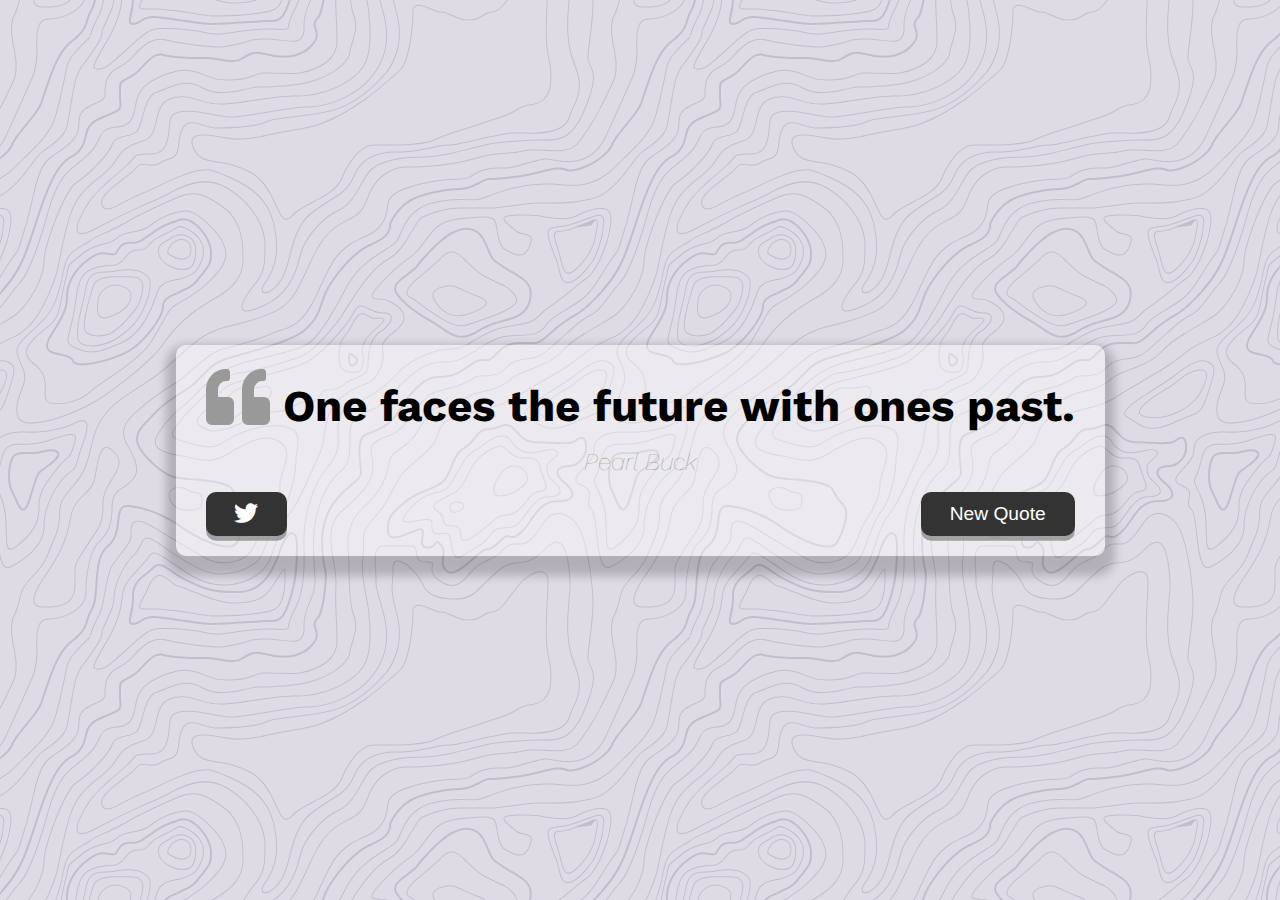
<file: index.html>
<!DOCTYPE html>
<html lang="en">
  <head>
    <meta charset="UTF-8" />
    <meta name="viewport" content="width=device-width, initial-scale=1.0" />
    <title>Quote Generator</title>
    <link rel="icon" type="image/png" href="images/myicon.png" />
    <link rel="stylesheet" href="https://cdnjs.cloudflare.com/ajax/libs/font-awesome/5.10.2/css/all.min.css" />
    <link rel="stylesheet" href="style.css" />
  </head>
  <body>
    <section class="quote-container" id="quote-container">
      <!-- Quote -->
      <div class="quote-text">
        <i class="fas fa-quote-left"> </i>
        <span id="quote"></span>
      </div>
      <!-- Author -->
      <div class="quote-author">
        <span id="author"></span>
      </div>
      <div class="button-container">
        <button class="twitter-button" id="twitter" title="Tweet This">
          <i class="fab fa-twitter"></i>
        </button>
        <button id="new-quote">New Quote</button>
      </div>
    </section>
    <!-- Loader -->
    <div class="loader" id="loader"></div>
    <!-- Script -->
    <script src="quotes.js"></script>
    <script src="script.js"></script>
  </body>
</html>
</file>
<file: style.css>
@import url("https://fonts.googleapis.com/css2?family=Work+Sans&display=swap");

html {
  box-sizing: border-box;
}

body {
  font-family: "Work Sans";
  margin: 0;
  min-height: 100vh;
  background-color: #dfdbe5;
  color: #000;
  font-weight: bold;
  text-align: center;
  display: flex;
  justify-content: center;
  align-items: center;
  background-image: url("data:image/svg+xml,%3Csvg xmlns='http://www.w3.org/2000/svg' width='600' height='600' viewBox='0 0 600 600'%3E%3Cpath fill='%239C92AC' fill-opacity='0.4' d='M600 325.1v-1.17c-6.5 3.83-13.06 7.64-14.68 8.64-10.6 6.56-18.57 12.56-24.68 19.09-5.58 5.95-12.44 10.06-22.42 14.15-1.45.6-2.96 1.2-4.83 1.9l-4.75 1.82c-9.78 3.75-14.8 6.27-18.98 10.1-4.23 3.88-9.65 6.6-16.77 8.84-1.95.6-3.99 1.17-6.47 1.8l-6.14 1.53c-5.29 1.35-8.3 2.37-10.54 3.78-3.08 1.92-6.63 3.26-12.74 5.03a384.1 384.1 0 0 1-4.82 1.36c-2.04.58-3.6 1.04-5.17 1.52a110.03 110.03 0 0 0-11.2 4.05c-2.7 1.15-5.5 3.93-8.78 8.4a157.68 157.68 0 0 0-6.15 9.2c-5.75 9.07-7.58 11.74-10.24 14.51a50.97 50.97 0 0 1-4.6 4.22c-2.33 1.9-10.39 7.54-11.81 8.74a14.68 14.68 0 0 0-3.67 4.15c-1.24 2.3-1.9 4.57-2.78 8.87-2.17 10.61-3.52 14.81-8.2 22.1-4.07 6.33-6.8 9.88-9.83 12.99-.47.48-.95.96-1.5 1.48l-3.75 3.56c-1.67 1.6-3.18 3.12-4.86 4.9a42.44 42.44 0 0 0-9.89 16.94c-2.5 8.13-2.72 15.47-1.76 27.22.47 5.82.51 6.36.51 8.18 0 10.51.12 17.53.63 25.78.24 4.05.56 7.8.97 11.22h.9c-1.13-9.58-1.5-21.83-1.5-37 0-1.86-.04-2.4-.52-8.26-.94-11.63-.72-18.87 1.73-26.85a41.44 41.44 0 0 1 9.65-16.55c1.67-1.76 3.18-3.27 4.83-4.85.63-.6 3.13-2.96 3.75-3.57a71.6 71.6 0 0 0 1.52-1.5c3.09-3.16 5.86-6.76 9.96-13.15 4.77-7.42 6.15-11.71 8.34-22.44.86-4.21 1.5-6.4 2.68-8.6.68-1.25 1.79-2.48 3.43-3.86 1.38-1.15 9.43-6.8 11.8-8.72 1.71-1.4 3.26-2.81 4.7-4.3 2.72-2.85 4.56-5.54 10.36-14.67a156.9 156.9 0 0 1 6.1-9.15c3.2-4.33 5.9-7.01 8.37-8.07 3.5-1.5 7.06-2.77 11.1-4.02a233.84 233.84 0 0 1 7.6-2.2l2.38-.67c6.19-1.79 9.81-3.16 12.98-5.15 2.14-1.33 5.08-2.33 10.27-3.65l6.14-1.53c2.5-.63 4.55-1.2 6.52-1.82 7.24-2.27 12.79-5.06 17.15-9.05 4.05-3.72 9-6.2 18.66-9.9l4.75-1.82c1.87-.72 3.39-1.31 4.85-1.91 10.1-4.15 17.07-8.32 22.76-14.4 6.05-6.45 13.95-12.4 24.49-18.92 1.56-.96 7.82-4.6 14.15-8.33v-64.58c-4 8.15-8.52 14.85-12.7 17.9-2.51 1.82-5.38 4.02-9.04 6.92a1063.87 1063.87 0 0 0-6.23 4.98l-1.27 1.02a2309.25 2309.25 0 0 1-4.87 3.9c-7.55 6-12.9 10.05-17.61 13.19-3.1 2.06-3.86 2.78-8.06 7.13-5.84 6.07-11.72 8.62-29.15 10.95-11.3 1.5-20.04 4.91-30.75 11.07-1.65.94-7.27 4.27-6.97 4.1-2.7 1.58-4.69 2.69-6.64 3.66-5.63 2.8-10.47 4.17-15.71 4.17-17.13 0-41.44 11.51-51.63 22.83-12.05 13.4-31.42 27.7-45.25 31.16-7.4 1.85-11.85 7.05-14.04 14.69-1.26 4.4-1.58 8.28-1.58 13.82 0 .82.01.98.24 3.63.45 5.18.35 8.72-.77 13.26-1.53 6.2-4.89 12.6-10.59 19.43-13.87 16.65-22.88 46.58-22.88 71.68 0 2.39.02 4.26.06 8.75.12 10.8.1 15.8-.22 21.95-.56 11.18-2.09 20.73-5 29.3h-1.05c2.94-8.56 4.49-18.12 5.05-29.35.31-6.13.34-11.1.22-21.9-.04-4.48-.06-6.36-.06-8.75 0-25.32 9.07-55.47 23.12-72.32 5.6-6.72 8.88-12.99 10.38-19.03 1.09-4.4 1.18-7.85.74-12.93-.23-2.7-.24-2.86-.24-3.72 0-5.62.32-9.57 1.62-14.1 2.28-7.95 6.97-13.44 14.76-15.39 13.6-3.4 32.82-17.59 44.75-30.84C409 360.14 433.58 348.5 451 348.5c5.07 0 9.77-1.33 15.26-4.07 1.93-.96 3.9-2.05 6.58-3.62-.3.18 5.33-3.16 6.98-4.11 10.82-6.21 19.66-9.67 31.11-11.2 17.23-2.3 22.9-4.75 28.57-10.64 4.25-4.41 5.04-5.16 8.22-7.28 4.68-3.11 10.01-7.14 17.55-13.14a1113.33 1113.33 0 0 0 4.86-3.89l1.28-1.02a4668.54 4668.54 0 0 1 6.23-4.98c3.67-2.9 6.55-5.12 9.07-6.95 4.37-3.19 9.16-10.56 13.29-19.4v66.9zm0-116.23c-.62.01-1.27.06-1.95.13-6.13.63-13.83 3.45-21.83 7.45-3.64 1.82-8.46 2.67-14.17 2.71-4.7.04-9.72-.47-14.73-1.33-1.7-.3-3.26-.61-4.67-.93a31.55 31.55 0 0 0-3.55-.57 273.4 273.4 0 0 0-16.66-.88c-10.42-.16-17.2.74-17.97 2.73-.38.97.6 2.55 3.03 4.87 1.01.97 2.22 2.03 4.04 3.55a1746.07 1746.07 0 0 0 4.79 4.02c1.39 1.2 3.1 1.92 5.5 2.5.7.16.86.2 2.64.54 3.53.7 5.03 1.25 6.15 2.63 1.41 1.76 1.4 4.54-.15 8.88-2.44 6.83-5.72 10.05-10.19 10.33-3.63.23-7.6-1.29-14.52-5.06-4.53-2.47-6.82-7.3-8.32-15.26-.17-.87-.32-1.78-.5-2.86l-.43-2.76c-1.05-6.58-1.9-9.2-3.73-10.11-.81-.4-1.59-.74-2.36-1-2.27-.77-4.6-1.02-8.1-.92-2.29.07-14.7 1-13.77.93-20.55 1.37-28.8 5.05-37.09 14.99a133.07 133.07 0 0 0-4.25 5.44l-2.3 3.09-2.51 3.32c-4.1 5.36-7.06 8.48-10.39 11.12-.65.52-1.33 1.04-2.13 1.62l-4.11 2.94a106.8 106.8 0 0 0-5.16 3.99c-4.55 3.74-9.74 8.6-16.25 15.38-8.25 8.58-11.78 13.54-11.7 15.95.07 1.65 1.64 2.11 6.79 2.38 1.61.09 2.15.12 2.98.2 2.95.24 5.09.73 6.81 1.68 7.48 4.15 11.63 7.26 13.95 11.58 3.3 6.15.8 12.88-8.89 20.26-8.28 6.3-11.1 10.37-11.31 14.96-.06 1.17 0 1.93.26 4.43.69 6.47.25 10.65-2.8 17.42a44.23 44.23 0 0 1-4.16 7.53c-2.82 3.97-5.47 5.74-10.6 7.69-.43.16-3.34 1.23-4.27 1.59-1.8.68-3.38 1.36-5.01 2.14-4.18 2-8.4 4.6-13.1 8.24-8.44 6.51-13.23 14.56-15.98 25.06-1.1 4.2-1.55 6.81-2.8 15.21-1.26 8.6-2.17 12.64-4.08 16.55-2.1 4.28-11.93 26.59-12.97 28.88a382.7 382.7 0 0 1-6.37 13.41c-4.07 8.11-7.61 14.07-10.73 17.81-5.38 6.46-8.98 14.37-13.77 28.42a810.14 810.14 0 0 0-1.89 5.6c-1.8 5.35-2.96 8.6-4.26 11.85-6.13 15.32-25.43 26.31-46.46 26.31-11.2 0-20.58-2.74-31.02-8.55-5.6-3.13-4.55-2.42-22.26-14.54-14.33-9.8-17.7-10.73-20.47-6.9-.37.5-1.81 2.74-1.83 2.77a52.24 52.24 0 0 1-4.94 5.9c-.73.79-5.52 5.87-6.97 7.45-2.38 2.6-4.3 4.81-5.98 6.93a45.6 45.6 0 0 0-5.08 7.66c-1.29 2.57-1.9 5.25-2.66 10.6a997.6 997.6 0 0 1-.46 3.18h-1l.47-3.32c.77-5.45 1.4-8.2 2.75-10.9a46.54 46.54 0 0 1 5.2-7.84c1.7-2.14 3.63-4.38 6.03-6.98 1.45-1.59 6.24-6.68 6.96-7.46a51.58 51.58 0 0 0 4.84-5.78s1.47-2.26 1.86-2.8c3.25-4.5 7.08-3.44 21.84 6.67 17.67 12.08 16.62 11.38 22.19 14.48 10.3 5.73 19.5 8.43 30.53 8.43 20.65 0 39.57-10.77 45.54-25.69a219.7 219.7 0 0 0 4.24-11.8 6752.32 6752.32 0 0 0 1.88-5.6c4.83-14.16 8.47-22.14 13.96-28.73 3.05-3.66 6.56-9.57 10.6-17.61 1.97-3.93 4.04-8.31 6.35-13.38 1.03-2.28 10.88-24.61 12.98-28.91 1.85-3.79 2.75-7.76 4-16.25 1.24-8.44 1.7-11.07 2.81-15.32 2.8-10.7 7.71-18.94 16.33-25.6a73.18 73.18 0 0 1 13.29-8.35c1.66-.8 3.27-1.48 5.08-2.18.94-.36 3.86-1.43 4.28-1.59 4.95-1.88 7.44-3.55 10.14-7.33 1.35-1.9 2.68-4.3 4.06-7.37 2.97-6.58 3.39-10.59 2.72-16.9a27.13 27.13 0 0 1-.27-4.58c.22-4.94 3.21-9.24 11.7-15.7 9.33-7.11 11.66-13.34 8.62-19-2.2-4.09-6.25-7.12-13.55-11.17-1.57-.88-3.6-1.33-6.42-1.57-.8-.07-1.34-.1-2.95-.19-5.77-.3-7.63-.85-7.72-3.34-.1-2.81 3.5-7.87 11.97-16.69 6.53-6.8 11.75-11.69 16.33-15.45 1.79-1.47 3.42-2.72 5.2-4.03l4.12-2.94c.79-.58 1.46-1.08 2.1-1.59 3.26-2.6 6.16-5.65 10.21-10.94a383.2 383.2 0 0 0 2.5-3.32l2.31-3.09c1.8-2.39 3.04-4 4.29-5.48 8.47-10.17 16.98-13.96 37.27-15.3-.44.02 12-.9 14.32-.98 3.62-.1 6.05.16 8.46.98.8.27 1.62.62 2.47 1.04 2.27 1.14 3.17 3.87 4.27 10.85l.44 2.76c.17 1.07.33 1.97.5 2.83 1.44 7.69 3.62 12.29 7.8 14.57 6.76 3.68 10.6 5.15 13.99 4.94 4-.25 6.99-3.17 9.3-9.67 1.45-4.04 1.46-6.49.32-7.92-.9-1.12-2.28-1.62-5.57-2.27a55.8 55.8 0 0 1-2.67-.55c-2.54-.6-4.39-1.4-5.93-2.71a252.63 252.63 0 0 0-4.78-4.01 84.35 84.35 0 0 1-4.08-3.6c-2.73-2.6-3.86-4.43-3.28-5.95 1.02-2.64 7.82-3.54 18.93-3.37a230.56 230.56 0 0 1 16.73.88c2.76.39 3.2.49 3.68.6 1.4.3 2.95.62 4.62.91a82.9 82.9 0 0 0 14.56 1.32c5.56-.04 10.24-.86 13.73-2.6 8.1-4.05 15.89-6.9 22.17-7.56.7-.07 1.4-.11 2.05-.13v1zm0-100.94v1.5c-8.62 16.05-17.27 29.55-23.65 35.92-3.19 3.2-7.62 4.9-13.54 5.56-4.45.48-8.28.4-19.18-.2-9.91-.55-15.32-.44-20.52.78a84.05 84.05 0 0 1-15 2.11l-2.25.14c-12.49.75-19.37 1.78-32.72 5.74-4.5 1.33-9.27 2.49-14.3 3.48a246.27 246.27 0 0 1-32.6 3.97c-7.56.45-13.21.57-20.24.57-5.4 0-11.9 1.61-18 5.18-8.3 4.87-15.06 12.87-19.53 24.5a68.57 68.57 0 0 1-4.56 9.8c-3.6 6.2-6.92 8.99-13.38 12.18l-4.03 1.96a64.48 64.48 0 0 0-15.16 10.25c-8.2 7.33-13.72 16.63-22.54 35.6l-2.08 4.49c-7.3 15.7-11.5 23.3-17.35 29.87-7.7 8.66-20.25 14.42-40.31 20.08-4.37 1.23-19.04 5.08-19.24 5.13-6.92 1.87-11.68 3.34-15.63 4.92-10.55 4.22-18.71 10.52-36.38 26.52l-1.7 1.54c-8.58 7.76-13.41 11.9-18.81 15.88-3.95 2.9-8 5.67-12.97 8.91-2.06 1.34-10.3 6.6-12.33 7.94-11.52 7.5-18.53 13.04-24.62 20.08a62.01 62.01 0 0 0-6.44 8.85c-4.13 6.91-6.27 13.15-9.2 25.11l-1.54 6.26c-.6 2.45-1.15 4.54-1.72 6.58-2.97 10.7-6.9 17.36-14.78 26.91L69.6 491a148.51 148.51 0 0 0-4.19 5.3 23.9 23.9 0 0 0-3.44 6.28c-1.16 3.23-1.52 5.9-1.87 11.94-.58 10.05-1.42 15.04-4.63 22.67-1.57 3.72-5.66 14.02-6.41 15.8a73.46 73.46 0 0 1-3.57 7.4c-2.88 5.14-6.71 10.12-13.12 16.95-5.96 6.36-8.87 10.9-10.61 16a56.88 56.88 0 0 0-1.38 4.82l-.46 1.84h-1.03l.52-2.08c.52-2.09.92-3.49 1.4-4.9 1.8-5.25 4.78-9.9 10.84-16.36 6.35-6.78 10.13-11.7 12.97-16.77a72.5 72.5 0 0 0 3.52-7.29c.75-1.76 4.84-12.06 6.4-15.8 3.17-7.5 3.99-12.4 4.56-22.33.35-6.14.72-8.88 1.93-12.23a24.9 24.9 0 0 1 3.58-6.54c1.27-1.7 2.6-3.37 4.22-5.34l4.11-4.95c7.8-9.46 11.66-16 14.59-26.54.56-2.04 1.1-4.12 1.71-6.56l1.53-6.26c2.96-12.04 5.13-18.36 9.32-25.39 1.84-3.08 4-6.05 6.54-8.99 6.17-7.12 13.24-12.7 24.83-20.26 2.05-1.33 10.28-6.6 12.33-7.94 4.96-3.22 9-5.98 12.92-8.87 5.37-3.95 10.19-8.08 18.74-15.82l1.7-1.54c17.76-16.09 25.98-22.43 36.67-26.7 4-1.6 8.8-3.09 15.75-4.96.21-.06 14.87-3.9 19.22-5.13 19.9-5.61 32.32-11.31 39.85-19.78 5.76-6.48 9.93-14.02 17.18-29.64l2.09-4.5c8.87-19.07 14.44-28.46 22.77-35.9a65.48 65.48 0 0 1 15.38-10.4l4.04-1.97c6.3-3.1 9.47-5.77 12.96-11.77a67.6 67.6 0 0 0 4.48-9.67c4.56-11.84 11.47-20.02 19.97-25 6.25-3.66 12.93-5.32 18.5-5.32 7.01 0 12.65-.12 20.17-.57a245.3 245.3 0 0 0 32.47-3.96c5-.98 9.75-2.13 14.22-3.45 13.43-3.98 20.38-5.02 32.94-5.78l2.24-.14c5.76-.37 9.8-.9 14.85-2.09 5.31-1.25 10.79-1.35 22.6-.7 9.04.5 12.84.58 17.21.1 5.71-.62 9.94-2.26 12.95-5.26 6.44-6.45 15.3-20.37 24.35-36.72zm0 450.21c-1.28-4.6-2.2-10.55-3.33-20.25l-.24-2.04-.23-2.03c-1.82-15.7-3.07-21.98-5.55-24.47-2.46-2.46-3.04-5.03-2.52-8.64.1-.6.18-1.1.39-2.15.69-3.54.77-5.04.08-6.84-.91-2.38-3.31-4.41-7.79-6.26-5.08-2.09-6.52-4.84-4.89-8.44.66-1.45 1.79-3.02 3.52-5.01 1.04-1.2 5.48-5.96 5.08-5.53 6.15-6.7 8.98-11.34 8.98-16.48a15.2 15.2 0 0 1 6.5-12.89v1.26a14.17 14.17 0 0 0-5.5 11.63c0 5.47-2.93 10.29-9.24 17.16.38-.42-4.04 4.33-5.07 5.5-1.67 1.93-2.75 3.43-3.36 4.77-1.37 3.04-.23 5.22 4.36 7.1 4.71 1.95 7.32 4.16 8.34 6.83.78 2.04.7 3.67-.03 7.4-.2 1.03-.3 1.51-.38 2.09-.48 3.33.03 5.59 2.23 7.8 2.74 2.74 3.98 8.96 5.84 25.06l.24 2.03.23 2.04c.82 7.01 1.53 12.06 2.34 16.03v4.33zm0-62.16c-1.4-3.13-4.43-9.9-4.95-11.17-1.02-2.53-1.25-3.8-.91-5.18.2-.84 2.05-4.68 2.32-5.33a70.79 70.79 0 0 0 3.54-11.2v3.99a62.82 62.82 0 0 1-2.62 7.6c-.31.75-2.09 4.46-2.27 5.18-.28 1.12-.08 2.22.87 4.57.41 1.02 2.5 5.7 4.02 9.09v2.45zm0-85.09c-1.65 1.66-3.66 2.9-6.4 4.13-.25.1-13.97 5.47-20.4 8.43-9.35 4.32-16.7 5.9-23.03 5.25-5.08-.53-9.02-2.25-14.77-5.92l-3.2-2.07a77.4 77.4 0 0 0-5.44-3.27c-4.05-2.18-3.25-5.8 1.47-10.47 3.71-3.68 9.6-7.93 18.73-13.8l4.46-2.82c17.95-11.33 18.22-11.5 22.27-14.74 11.25-9 19.69-14.02 26.31-15.1v1.02c-6.37 1.1-14.62 6-25.69 14.86-4.1 3.28-4.34 3.44-22.36 14.8a652.4 652.4 0 0 0-4.45 2.83c-9.07 5.83-14.92 10.05-18.57 13.66-4.31 4.28-4.95 7.13-1.7 8.88 1.7.91 3.29 1.88 5.5 3.3l3.2 2.08c5.64 3.59 9.45 5.25 14.34 5.76 6.13.64 13.32-.9 22.52-5.15 6.46-2.98 20.18-8.35 20.4-8.44 3.04-1.37 5.1-2.71 6.81-4.69v1.47zm0-41.37v1c-6.56.26-12.11 3.13-19.71 9.08l-4.63 3.68a51.87 51.87 0 0 1-4.4 3.14c-.82.52-5.51 3.33-6.22 3.76-3.31 2-6.15 3.8-8.87 5.6a112.61 112.61 0 0 0-8.16 5.92c-4.61 3.72-7.4 6.9-7.97 9.35-.63 2.67 1.48 4.53 7.05 5.46 10.7 1.78 20.92-.05 30.45-4.65a61.96 61.96 0 0 0 17.1-12.2 41.8 41.8 0 0 0 5.36-7.42v1.92a38.94 38.94 0 0 1-4.64 6.19 62.95 62.95 0 0 1-17.39 12.41c-9.7 4.68-20.13 6.55-31.05 4.73-6.06-1-8.65-3.29-7.85-6.67.64-2.74 3.53-6.05 8.31-9.9 2.35-1.9 5.1-3.88 8.24-5.97 2.73-1.82 5.58-3.61 8.9-5.62.72-.44 5.4-3.24 6.22-3.75 1.26-.8 2.6-1.76 4.3-3.09.8-.62 3.9-3.1 4.63-3.67 7.77-6.1 13.49-9.04 20.33-9.3zm0-154.6v1c-1.75-.24-4.3.23-7.82 1.55-10.01 3.75-13.8 5.07-19.15 6.76-1.78.56-2.63.83-3.87 1.24-1.48.5-3.16.76-6.74 1.16a1550.34 1550.34 0 0 0-2.64.3c-7.8.94-11.28 2.47-11.28 6.07 0 4.45 2.89 13.18 7.96 25.81a57.34 57.34 0 0 1 2.33 7.6 258.32 258.32 0 0 1 .84 3.46c1.86 7.62 3.17 10.71 5.56 11.67 2.21.88 4.7.6 7.47-.72 3.48-1.69 7.22-4.94 11.2-9.47 1.52-1.7 2.97-3.49 4.59-5.57l3.16-4.1c2.59-3.23 6.07-12.21 8.39-20.23v3.45c-2.29 7.2-5.27 14.5-7.61 17.41-.44.55-2.67 3.46-3.15 4.09-1.63 2.1-3.1 3.9-4.62 5.62-4.08 4.61-7.9 7.94-11.53 9.7-2.99 1.44-5.77 1.75-8.28.74-2.84-1.13-4.2-4.34-6.15-12.35a2097.48 2097.48 0 0 1-.84-3.46c-.8-3.2-1.47-5.45-2.28-7.46-5.14-12.8-8.04-21.55-8.04-26.19 0-4.37 3.84-6.06 12.16-7.07a160.9 160.9 0 0 1 2.65-.3c3.5-.39 5.15-.64 6.53-1.1 1.26-.42 2.1-.7 3.88-1.26 5.34-1.68 9.11-3 19.1-6.74 3.53-1.32 6.22-1.84 8.18-1.61zM0 292c10.13-11.31 18.13-23.2 23.07-35.39 3.3-8.14 6.09-16.12 10.81-30.55l1.59-4.84c6.53-19.94 10.11-29.82 14.77-39.56 6.07-12.72 12.55-21.18 20.27-25.54 6.66-3.76 10.2-7.86 12.22-13.15a46.6 46.6 0 0 0 1.86-6.58c1.23-5.2 2.05-7.59 3.93-10.36 2.45-3.62 6.27-6.53 12.1-8.96 15.78-6.58 16.73-7.04 18.05-9.01.65-.98.83-2.15.74-4.51-.03-.73-.23-3.82-.24-4A93.8 93.8 0 0 1 119 94c0-10.04.18-11.37 2.37-13.15.52-.42 1.13-.8 2.07-1.3.27-.14 2.18-1.12 2.84-1.48a68.4 68.4 0 0 0 9.12-5.87c2.06-1.54 2.64-2.14 8.01-7.93 3.78-4.09 6.21-6.36 8.96-8.12 3.64-2.33 7.2-3.12 10.9-2.11 4.4 1.2 10.81 2 18.78 2.46 6.9.4 12.9.5 21.95.5 4.87 0 8.97.47 15.4 1.57 7.77 1.33 9.3 1.54 12.38 1.54 4.05 0 7.43-.88 10.68-2.95 5.06-3.22 8.11-4.67 11.2-5.2 3.62-.64 4.77-.46 16.55 2.06 17.26 3.7 30.85 1.36 41.06-9.7 5.1-5.53 5.48-8.9 3.48-14.8-.83-2.42-1.03-3.1-1.17-4.3-.29-2.52.5-4.71 2.71-6.93 2.65-2.65 4.72-9.17 6.22-18.29h2.03c-1.56 9.71-3.77 16.65-6.83 19.7-1.79 1.8-2.36 3.39-2.14 5.28.11 1 .3 1.63 1.07 3.9 2.22 6.53 1.76 10.66-3.9 16.8-10.77 11.66-25.07 14.13-42.95 10.3-11.42-2.45-12.55-2.62-15.78-2.06-2.77.48-5.62 1.84-10.47 4.92a20.93 20.93 0 0 1-11.76 3.27c-3.25 0-4.81-.22-12.73-1.57C212.74 59.46 208.73 59 204 59c-9.1 0-15.11-.1-22.07-.5-8.09-.47-14.62-1.29-19.2-2.54-5.62-1.53-10.17 1.38-17.85 9.66-5.5 5.94-6.08 6.53-8.28 8.18a70.38 70.38 0 0 1-9.38 6.03c-.68.37-2.58 1.35-2.84 1.49-.84.44-1.35.76-1.75 1.08C121.16 83.6 121 84.8 121 94c0 1.85.06 3.54.17 5.44 0 .17.2 3.28.24 4.03.1 2.75-.13 4.29-1.08 5.71-1.67 2.5-2.27 2.8-18.95 9.74-5.48 2.29-8.99 4.96-11.2 8.24-1.71 2.51-2.47 4.73-3.64 9.7-.83 3.5-1.21 4.92-1.94 6.83-2.18 5.73-6.05 10.19-13.1 14.18-7.3 4.12-13.55 12.28-19.46 24.66-4.6 9.64-8.17 19.46-14.67 39.32l-1.58 4.84c-4.75 14.47-7.54 22.48-10.86 30.69-5.28 13.01-13.95 25.65-24.93 37.6v-2.97zm0 78v-.5l1-.01c6.32 0 7.47 5.2 4.6 13.36a60.36 60.36 0 0 1-5.6 11.3v-1.92a57.76 57.76 0 0 0 4.65-9.72c2.69-7.6 1.71-12.02-3.65-12.02-.34 0-.67 0-1 .02v-46.59a340.96 340.96 0 0 0 13.71-8.34c13.66-9.46 29.79-37.6 29.79-53.59 0-18.1 21.57-72.64 32.23-79.42 12.71-8.09 32.24-27.96 35.8-37.75 1.93-5.3 5.5-7.27 14.42-9.37 6.15-1.44 8.64-2.42 10.67-4.79 1.5-1.74 2.72-4.79 4.33-10.3.23-.78 1.9-6.68 2.43-8.46 3.62-12.08 7.3-18.49 13.47-20.39 2.5-.76 3.03-.98 9.74-3.7 7.49-3.03 11.97-4.43 17.12-4.92 6.75-.65 13.13.75 19.55 4.67 5.43 3.32 12.19 4.72 20.17 4.56 6.03-.12 12.2-1.07 19.83-2.8 1.82-.4 7.38-1.74 8.26-1.94 2.69-.6 4.34-.89 5.48-.89 4.97 0 8.93-.05 14.2-.27 7.9-.32 15.56-.92 22.75-1.88 8.5-1.14 15.9-2.73 21.88-4.82 18.9-6.62 32.64-18.3 33.67-27.59.29-2.56.4-2.96 2.79-11.11 2.33-7.95 3.21-12.93 2.72-18.23-.2-2.24-.69-4.38-1.48-6.42-1.5-3.92-2.63-9.4-3.43-16.18h.9c.77 6.47 1.89 11.72 3.47 15.82a24.93 24.93 0 0 1 1.54 6.69c.5 5.46-.4 10.54-2.77 18.6-2.36 8.06-2.47 8.47-2.74 10.95-1.09 9.75-15.1 21.68-34.33 28.41-6.06 2.12-13.52 3.72-22.09 4.87-7.22.96-14.92 1.57-22.83 1.89-5.3.21-9.27.27-14.25.27-1.04 0-2.64.27-5.26.87-.87.2-6.43 1.53-8.26 1.94-7.68 1.73-13.92 2.7-20.03 2.82-8.15.17-15.1-1.27-20.71-4.7-6.23-3.81-12.4-5.16-18.93-4.54-5.04.48-9.44 1.86-16.84 4.86-6.75 2.74-7.29 2.95-9.82 3.73-5.73 1.76-9.28 7.96-12.81 19.72-.53 1.77-2.2 7.66-2.43 8.46-1.66 5.65-2.91 8.78-4.53 10.67-2.22 2.58-4.84 3.62-12.01 5.3-7.8 1.83-11.13 3.66-12.9 8.54-3.65 10.04-23.32 30.06-36.2 38.25C65.94 190 44.5 244.2 44.5 262c0 16.34-16.3 44.78-30.22 54.41-2.14 1.48-8.24 5.12-14.28 8.68v-1.16 46.09zm0-173.7v-1.11c7.42-3.82 14.55-10.23 21.84-18.98 3.8-4.56 14.21-18.78 15.79-20.55 1.8-2.04 4.06-3.96 7.42-6.45 1.08-.8 4.92-3.57 5.49-3.99 9.36-6.85 14-11.96 15.98-19.36.8-2.98 1.54-6.78 2.46-12.3.23-1.44 2-12.46 2.56-15.79 2.87-16.77 5.73-26.79 10.07-32.1C92.46 52.43 101.5 38.13 101.5 33c0-2.54.34-3.35 6.05-15.71.68-1.49 1.25-2.74 1.77-3.93 2.5-5.75 3.9-10.04 4.14-13.36h1c-.23 3.48-1.66 7.87-4.23 13.76-.52 1.2-1.09 2.45-1.78 3.95-5.54 12.01-5.95 12.99-5.95 15.29 0 5.47-9.09 19.84-20.11 33.31-4.2 5.12-7.03 15.06-9.86 31.64-.57 3.33-2.33 14.33-2.57 15.78-.92 5.56-1.67 9.38-2.48 12.4-2.05 7.68-6.82 12.93-16.35 19.91l-5.49 3.98c-3.3 2.45-5.51 4.34-7.27 6.31-1.53 1.73-11.94 15.93-15.76 20.53-7.52 9.02-14.88 15.6-22.61 19.46zm0 361.83v-4.33c.48 2.36 1 4.35 1.6 6.15 2 6.03 4.6 8.26 8.19 6.59C28.76 557.69 43.5 542.4 43.5 527c0-16.2 6.37-31.99 17.1-46.3 1.88-2.5 3.66-4.4 5.53-6 .73-.62 1.45-1.18 2.3-1.8l2-1.43c3.68-2.68 5.32-5.28 7.08-12.59.75-3.07 1.38-5.02 4.2-13.26l.63-1.88c3.24-9.58 4.56-14.97 4.17-18.65-.48-4.43-3.8-5.23-11.3-1.64a81.12 81.12 0 0 1-9.15 3.7c-13.89 4.67-26.96 5.8-42.66 5.42l-1.95-.05-1.45-.02a39.8 39.8 0 0 0-15.05 2.96A21.81 21.81 0 0 0 0 438.37v-1.26a23.55 23.55 0 0 1 4.55-2.57 40.77 40.77 0 0 1 16.92-3.02l1.95.05c15.6.38 28.57-.75 42.32-5.37a80.12 80.12 0 0 0 9.04-3.65c8.04-3.84 12.16-2.85 12.72 2.43.42 3.89-.92 9.34-4.21 19.08l-.64 1.88c-2.8 8.2-3.43 10.15-4.16 13.18-1.82 7.52-3.59 10.34-7.47 13.16l-2 1.43c-.84.6-1.54 1.15-2.25 1.75a35.45 35.45 0 0 0-5.37 5.84c-10.61 14.15-16.9 29.74-16.9 45.7 0 15.88-15 31.45-34.29 40.45-4.3 2.01-7.39-.66-9.56-7.18-.23-.68-.44-1.39-.65-2.13zm0-62.16v-2.45l1.46 3.27c2.1 4.8 3.46 10.33 4.26 16.77.66 5.3.84 9.3 1.04 18.5.2 9.32.5 12.75 1.63 15.05 1.28 2.6 3.67 2.35 8.29-1.5 17.14-14.3 21.82-22.9 21.82-38.62 0-7.17 1.1-12.39 3.7-17.68 2.27-4.67 3.65-6.62 13.4-19.62a69.8 69.8 0 0 1 7.6-8.79 44.76 44.76 0 0 1 3.54-3.06c.38-.3.64-.52.89-.74a10.47 10.47 0 0 0 2.63-3.32 35.78 35.78 0 0 0 2.26-5.94l.37-1.2.36-1.15c.29-.91.48-1.55.66-2.16.45-1.53.74-2.68.91-3.66.38-2.2.12-3.49-.85-4.15-2.35-1.61-9.28-.24-23.8 4.94-9.54 3.4-16.12 4.17-27.85 4.26-7.71.06-10.43.4-13.25 2.12-3.48 2.12-5.84 6.4-7.58 14.26-.5 2.2-.99 4.19-1.49 5.98v-3.98l.51-2.22c1.8-8.1 4.28-12.6 8.04-14.9 3.04-1.85 5.86-2.2 13.77-2.26 11.61-.09 18.1-.84 27.51-4.2 14.93-5.32 21.95-6.71 24.7-4.83 1.38.94 1.71 2.6 1.28 5.15a33.69 33.69 0 0 1-.94 3.78l-.66 2.17-.36 1.15-.37 1.2a36.64 36.64 0 0 1-2.33 6.1c-.8 1.53-1.61 2.52-2.86 3.61l-.92.77-1.02.83c-.9.74-1.65 1.4-2.47 2.18a68.84 68.84 0 0 0-7.48 8.66c-9.7 12.93-11.07 14.87-13.31 19.46-2.52 5.15-3.59 10.22-3.59 17.24 0 16.04-4.82 24.91-22.18 39.38-5.04 4.2-8.18 4.55-9.83 1.18-1.22-2.5-1.52-5.94-1.73-15.47-.2-9.16-.38-13.15-1.03-18.4-.79-6.34-2.12-11.8-4.19-16.49L0 495.98zM379.27 0h1.04l1.5 5.26c3.28 11.56 4.89 19.33 5.26 27.8.49 11.01-1.52 21.26-6.63 31.17-7.8 15.13-20.47 26.5-36.22 34.1-12.38 5.96-26.12 9.17-36.22 9.17-6.84 0-17.24 1.38-37.27 4.62l-2.27.37c-24.5 3.99-31.65 5-37.46 5-3.49 0-4.08-.08-19.54-2.8-3.56-.64-6.32-1.1-9-1.5-20.23-2.96-31-1.2-31.96 7.86-.1.85-.18 1.72-.29 2.81l-.27 2.73c-1.1 10.9-2.02 15.73-4.31 19.96-2.9 5.34-7.77 7.95-15.63 7.95-10.2 0-12.92.6-15.5 3.17.52-.51-5.03 5.85-8.16 8.7-2.75 2.5-14.32 12.55-15.77 13.83a341.27 341.27 0 0 0-6.54 5.92c-6.97 6.49-11.81 11.76-14.6 16.15-5.92 9.3-10.48 18.04-11.69 24.08-1.66 8.3 3.67 9.54 19.02 1.21a626.23 626.23 0 0 1 44.54-21.9c3.5-1.56 14.04-6.2 15.68-6.95 5.05-2.25 8.3-3.8 10.78-5.15l1.95-1.07 2.18-1.18c1.76-.94 3.38-1.76 5-2.55 18.1-8.72 34.48-10.46 50.33-1.2 22.89 13.34 38.28 37.02 38.28 56.44 0 19.12-.73 25.13-5.18 33.2a45.32 45.32 0 0 1-4.94 7.12c-6.47 7.77-11.81 16.2-12.76 21.27-1.2 6.34 4.69 7.03 20.17-.05 13.31-6.08 22.4-14.95 28.5-26.32a80.51 80.51 0 0 0 6.1-15.13c.9-2.98 3.17-11.65 3.41-12.48a29.02 29.02 0 0 1 1.75-4.83c7.47-14.93 21.09-30.5 36.25-37.24 7.61-3.38 13-9.65 19.4-20.79.84-1.48 4.26-7.64 5.14-9.17 3.52-6.1 6.22-9.7 9.37-11.98 10.15-7.4 28.7-11.1 50.29-11.1 7.52 0 16.54-1.24 27.51-3.58a420.1 420.1 0 0 0 14.96-3.52c-1.3.33 15.54-3.98 19.42-4.89 14.15-3.33 41.07-5.01 64.11-5.01 17.36 0 27.82-9.23 38.53-38.67 6.62-18.21 6.62-26.37 2.69-34.35l-1.18-2.37A13.36 13.36 0 0 1 587.5 58c0-4.03 0-4.01 2.5-24.56.46-3.73.8-6.74 1.12-9.64.9-8.45 1.38-15.2 1.38-20.8 0-.94-.02-1.94-.04-3h1c.03 1.06.04 2.06.04 3 0 5.65-.48 12.43-1.39 20.9-.3 2.91-.66 5.93-1.11 9.66-2.5 20.45-2.5 20.47-2.5 24.44 0 1.97.45 3.57 1.45 5.68.24.51 1.16 2.35 1.17 2.36 4.06 8.24 4.06 16.68-2.65 35.13-10.84 29.8-21.63 39.33-39.47 39.33-22.96 0-49.83 1.68-63.89 4.99-3.86.9-20.69 5.2-19.4 4.88a421.05 421.05 0 0 1-14.99 3.53c-11.04 2.35-20.11 3.6-27.72 3.6-21.4 0-39.76 3.67-49.7 10.9-3 2.19-5.64 5.7-9.1 11.68-.87 1.52-4.29 7.68-5.14 9.17-6.49 11.3-12 17.71-19.86 21.2-14.9 6.63-28.38 22.03-35.75 36.77a28.17 28.17 0 0 0-1.69 4.67c-.23.8-2.5 9.49-3.4 12.5a81.48 81.48 0 0 1-6.19 15.3c-6.2 11.56-15.44 20.58-28.96 26.76-16.1 7.36-23 6.55-21.58-1.04 1-5.29 6.4-13.83 12.99-21.73a44.33 44.33 0 0 0 4.82-6.96c4.35-7.88 5.06-13.77 5.06-32.72 0-19.04-15.19-42.4-37.72-55.55-15.57-9.08-31.62-7.38-49.45 1.21a132.9 132.9 0 0 0-7.14 3.71l-1.95 1.07a158.83 158.83 0 0 1-10.85 5.19c-1.65.74-12.18 5.38-15.69 6.95a625.25 625.25 0 0 0-44.46 21.86c-15.95 8.66-22.37 7.16-20.48-2.29 1.24-6.2 5.83-15.02 11.82-24.42 2.85-4.48 7.74-9.8 14.77-16.34 1.98-1.85 4.12-3.79 6.56-5.94 1.46-1.29 13.02-11.33 15.75-13.82 3.09-2.8 8.6-9.14 8.14-8.67 2.82-2.82 5.75-3.46 16.2-3.46 7.5 0 12.04-2.43 14.75-7.42 2.2-4.07 3.11-8.84 4.2-19.59l.26-2.73.3-2.81c.56-5.42 4.47-8.5 11.23-9.6 5.44-.88 12.51-.51 21.86.86 2.7.4 5.47.86 9.04 1.49 15.33 2.7 15.96 2.8 19.36 2.8 5.73 0 12.9-1.03 37.3-5l2.27-.36c20.1-3.26 30.52-4.64 37.43-4.64 9.95 0 23.54-3.18 35.78-9.08 15.57-7.5 28.09-18.73 35.78-33.65 5.02-9.75 7-19.82 6.51-30.67-.37-8.37-1.96-16.08-5.23-27.57L379.27 0zm13.68 0h1.02c.78 3.9 1.92 8.7 3.51 14.88 3.63 14.05 3.06 27.03-.75 38.77a61 61 0 0 1-11.35 20.68 138.36 138.36 0 0 1-19.32 18.77c-11.32 9.02-23.36 15.49-35.95 18.39a258.63 258.63 0 0 1-22.57 4.07c-3.17.44-6.36.85-10.3 1.32l-9.39 1.12c-11.53 1.41-17.45 2.55-21.64 4.46-9.28 4.21-28.35 6.04-49.21 6.04-1.37 0-2.8-.12-4.3-.35-2.62-.41-5-1.03-9.14-2.29-7.34-2.21-9.63-2.75-12.63-2.56-3.9.23-6.63 2.29-8.47 6.89-1.86 4.66-2.42 7.53-3.34 14.98-1.1 8.98-2.87 12.12-9.97 14.3a40.12 40.12 0 0 0-6.8 2.66c-.63.33-1.16.64-1.76 1.02l-1.34.86c-1.9 1.14-3.86 1.49-9.25 1.49-3.2 0-8.83-.55-9.51-.39-1.22.28-.75-.14-7.14 6.24-1.5 1.5-3.49 3.18-6.32 5.37-1.52 1.18-7.16 5.43-7.94 6.03-4.96 3.78-8.33 6.6-11.06 9.38-4.88 4.98-6.85 9.15-5.56 12.7 1.34 3.67 4.07 4.42 8.9 2.82a55.72 55.72 0 0 0 7.77-3.48c1.5-.77 7.78-4.13 9.37-4.96a116.8 116.8 0 0 1 12.31-5.68 162.2 162.2 0 0 0 11.04-4.84c2.04-.97 10.74-5.16 13-6.22 4.41-2.1 8.1-3.78 11.65-5.29 17.14-7.3 29.32-9.9 37.67-6.65l5.43 2.1c2.3.88 4.17 1.62 6.02 2.38a150.9 150.9 0 0 1 13.07 6c18.34 9.63 30.35 22.13 34.79 39.87 6.96 27.85 3.6 45.53-8.08 62.4-3.97 5.75-3.52 9.2.06 8.97 4.14-.28 10.21-4.95 15.11-12.52 3.1-4.8 5.1-10.45 8.05-21.53l1.69-6.35c.66-2.47 1.24-4.52 1.83-6.5 4.93-16.56 11-27.28 21.56-34.76 7.15-5.06 23.73-15.5 25.48-16.75 6.74-4.81 10.53-9.44 14.34-18 7.74-17.44 21.09-24.34 44.47-24.34 9.36 0 17.91-1.13 29.53-3.49a624.86 624.86 0 0 0 6.2-1.28c2.4-.5 4.07-.84 5.66-1.13 4.03-.74 7.04-1.1 9.61-1.1 4.44 0 9.39-1 31.39-5.99l2.95-.66c16.34-3.67 25.64-5.35 31.66-5.35 1.54 0 2.4.01 6.4.1 7.8.15 12.27.13 17.33-.2 16.41-1.06 26.73-5.36 29.8-14.56a87.1 87.1 0 0 1 3.55-8.83c-.15.31 2.29-4.96 2.9-6.38 5.38-12.3 5.57-21.92-1.44-39.44a86.4 86.4 0 0 1-5.26-20.72c-1.61-11.98-1.38-23.14.1-40.35l.2-2.12h1l-.2 2.2c-1.48 17.15-1.7 28.24-.11 40.14a85.4 85.4 0 0 0 5.2 20.47c7.1 17.78 6.91 27.67 1.43 40.22-.62 1.43-3.06 6.72-2.91 6.4a86.17 86.17 0 0 0-3.52 8.73c-3.23 9.72-13.9 14.15-30.68 15.24-5.1.33-9.58.35-17.42.2-3.98-.09-4.84-.1-6.37-.1-5.91 0-15.18 1.67-31.44 5.32l-2.95.67c-22.16 5.02-27.05 6.01-31.61 6.01-2.5 0-5.45.36-9.43 1.09-1.58.29-3.25.62-5.64 1.11a4894.21 4894.21 0 0 0-6.2 1.29c-11.68 2.37-20.3 3.51-29.73 3.51-23.02 0-36 6.71-43.53 23.66-3.9 8.8-7.82 13.58-14.7 18.5-1.78 1.27-18.36 11.7-25.48 16.75-10.34 7.32-16.3 17.87-21.19 34.23-.58 1.96-1.15 4-1.82 6.47l-1.69 6.35c-2.98 11.18-5 16.9-8.17 21.81-5.05 7.81-11.37 12.68-15.89 12.98-4.7.31-5.3-4.23-.94-10.53 11.52-16.64 14.82-34.03 7.92-61.6-4.35-17.42-16.16-29.72-34.27-39.22-4-2.1-8.2-4-12.99-5.97-1.84-.75-3.7-1.49-6-2.38l-5.43-2.08c-8.03-3.12-20.02-.58-36.92 6.63-3.52 1.5-7.21 3.19-11.61 5.27l-13 6.22c-4.71 2.22-8.16 3.75-11.11 4.88a115.87 115.87 0 0 0-12.21 5.63c-1.58.83-7.86 4.18-9.37 4.96a56.55 56.55 0 0 1-7.9 3.54c-5.3 1.75-8.62.85-10.17-3.43-1.46-4.02.66-8.5 5.8-13.74 2.75-2.82 6.16-5.66 11.15-9.48.79-.6 6.43-4.85 7.94-6.02a66.96 66.96 0 0 0 6.23-5.28c6.74-6.74 6.1-6.16 7.61-6.51.87-.2 6.69.36 9.74.36 5.22 0 7.03-.32 8.74-1.35l1.31-.84c.62-.4 1.18-.72 1.84-1.07a41.07 41.07 0 0 1 6.96-2.72c6.64-2.04 8.22-4.84 9.28-13.47.93-7.53 1.5-10.47 3.4-15.24 1.99-4.95 5.04-7.26 9.34-7.51 3.17-.2 5.5.35 12.97 2.6a63.54 63.54 0 0 0 9.02 2.26c1.45.22 2.83.34 4.14.34 20.71 0 39.7-1.82 48.8-5.96 4.32-1.96 10.29-3.1 21.93-4.53l9.4-1.12c3.92-.48 7.11-.88 10.27-1.32 8.16-1.14 15.4-2.43 22.49-4.06 12.42-2.86 24.33-9.26 35.55-18.2a137.4 137.4 0 0 0 19.18-18.64 60.02 60.02 0 0 0 11.15-20.32c3.76-11.57 4.32-24.36.75-38.23A284.86 284.86 0 0 1 392.95 0zM506.7 0h1.26c-.5.66-.9 1.18-1.17 1.51-3.95 4.96-6.9 7.92-9.82 9.57A10.02 10.02 0 0 1 492 12.5c-2.38 0-4.24.67-6.71 2.21l-2.65 1.71c-4.38 2.8-8.01 4.08-13.64 4.08-5.6 0-9.99-1.26-16.08-4.05a202.63 202.63 0 0 1-2.3-1.06l-2.18-.98c-1.6-.7-2.92-1.17-4.17-1.48a13.42 13.42 0 0 0-3.27-.43c-2.3 0-4.3-.68-11-3.37l-1.56-.62c-5-1.97-8.1-2.82-10.52-2.66-2.93.2-4.42 2.03-4.42 6.15 0 20.76-5.21 50.42-12.15 57.35-7.58 7.59-26.55 23.7-34.06 29.06-13.16 9.4-31.17 20.2-44.11 25.06a106.87 106.87 0 0 1-13.32 4.03c-3.28.78-6.6 1.43-11.25 2.24-.53.1-8.8 1.5-11.5 1.99-4.86.87-9.3 1.74-14 2.76-20.62 4.48-25.07 5.01-38.11 5.01-2.49 0-2.9-.07-14.05-2-2.42-.42-4.31-.73-6.15-1-8.11-1.19-13.83-1.36-17.64-.2-4.54 1.4-5.93 4.65-3.7 10.52 2.02 5.28 4.84 8.61 8.84 10.74 3.26 1.74 6.75 2.6 13.82 3.71 9.42 1.48 10.94 1.75 15.5 2.92a78.2 78.2 0 0 1 18.62 7.37c8.3 4.58 14.58 11.5 19.98 20.89 2.73 4.73 9.46 19.33 10.54 21.19 3.4 5.85 6.26 6.63 10.89 2 4.95-4.94 10.35-8.37 21.13-14.06.47-.25 2.06-1.1 2.12-1.12 7.98-4.21 11.92-6.51 15.87-9.54 5.11-3.9 8.66-8.1 10.77-13.11 8.52-20.24 20.75-33.31 32.46-33.31l5.5.03c10.53.08 17.35.02 24.9-.31 13.66-.62 23.78-2.09 29.39-4.67 5.85-2.7 13.42-5.49 24.18-9.02 3.46-1.14 6.29-2.05 12.7-4.1 7.7-2.45 11.08-3.54 15.17-4.9a1059.43 1059.43 0 0 1 11.33-3.72c3.67-1.2 5.96-2 8.03-2.78a59.88 59.88 0 0 0 6.66-2.94c1.87-.98 3.76-2.1 5.86-3.5 3.48-2.33 6.15-3.13 12.04-4.13l1.15-.2c5.71-1.01 9-2.3 12.76-5.63 7.82-6.96 8.58-23.18 3.84-44.52-1.7-7.67-2.1-19.28-1.57-35.47A837.22 837.22 0 0 1 546.76 0h1l-.15 3.06c-.32 6.42-.53 11.02-.68 15.62-.51 16.1-.12 27.65 1.56 35.21 4.82 21.68 4.04 38.2-4.16 45.48-3.91 3.48-7.37 4.84-13.24 5.87l-1.16.2c-5.76.99-8.32 1.75-11.65 3.98a63.73 63.73 0 0 1-5.96 3.56 60.86 60.86 0 0 1-6.77 2.99c-2.09.79-4.39 1.58-8.07 2.79a5398.31 5398.31 0 0 1-11.32 3.71c-4.1 1.37-7.48 2.46-15.18 4.92-6.42 2.04-9.24 2.95-12.7 4.08-10.73 3.53-18.27 6.3-24.07 8.98-5.76 2.66-15.97 4.14-29.77 4.77-7.56.33-14.4.39-24.95.31l-5.49-.03c-11.19 0-23.16 12.79-31.54 32.7-2.19 5.19-5.84 9.52-11.08 13.52-4.02 3.07-7.99 5.39-16.01 9.62l-2.12 1.12c-10.7 5.65-16.04 9.04-20.9 13.9-5.14 5.14-8.75 4.15-12.45-2.22-1.12-1.92-7.85-16.5-10.54-21.2-5.33-9.24-11.48-16.02-19.6-20.5a77.2 77.2 0 0 0-18.4-7.28c-4.5-1.17-6.02-1.43-15.4-2.9-7.17-1.12-10.74-2-14.13-3.81-4.22-2.25-7.2-5.77-9.3-11.27-2.43-6.39-.78-10.26 4.34-11.83 4-1.22 9.82-1.05 18.08.17 1.84.27 3.74.58 6.17 1 11.02 1.9 11.48 1.98 13.88 1.98 12.96 0 17.35-.52 37.9-4.99 4.71-1.02 9.16-1.9 14.03-2.77 2.71-.48 10.98-1.9 11.5-1.98 4.64-.81 7.95-1.46 11.2-2.23 4.55-1.07 8.76-2.34 13.2-4 12.83-4.81 30.79-15.59 43.88-24.94 7.47-5.33 26.4-21.4 33.94-28.94C407.3 61.98 412.5 32.49 412.5 12c0-4.61 1.86-6.9 5.35-7.15 2.63-.18 5.8.7 10.96 2.73l1.56.62c6.53 2.62 8.53 3.3 10.63 3.3 1.14 0 2.3.16 3.5.46 1.32.33 2.68.82 4.34 1.53a90.97 90.97 0 0 1 3.34 1.52l1.15.54c5.98 2.73 10.23 3.95 15.67 3.95 5.41 0 8.87-1.21 13.1-3.92.2-.13 2.1-1.38 2.66-1.72 2.62-1.63 4.64-2.36 7.24-2.36 1.47 0 2.94-.43 4.47-1.3 2.78-1.56 5.67-4.45 9.54-9.31l.7-.89zM324.54 600h-2.03c.49-2.96.91-6.2 1.28-9.66.44-4.1.76-8.25.98-12.21.08-1.39.14-2.65-.35-7.29-.47-1.94-.93-4.14-1.36-6.54-2.01-11.26-2.66-22.9-1.14-33.78a60.76 60.76 0 0 1 5.18-17.95 70.78 70.78 0 0 1 12.6-18.22c3.38-3.6 5.53-5.5 11.83-10.79 4.5-3.78 6.35-5.56 7.52-7.5.64-1.07.95-2.06.95-3.06 0-1.75 0-1.74-.75-9.23-.36-3.7-.57-6.3-.68-8.96-.5-12.1 1.62-19.6 8.11-21.76 15.9-5.3 25.89-12.1 33.45-25.54C409.6 390.65 425.85 376 436 376c12.36 0 20-1.96 29.41-8.8 6.76-4.92 9.5-6.6 12.47-7.46 2.22-.64 3.8-.74 9.12-.74 1.86 0 3.53-.83 5.57-2.62 1.08-.96 5.11-5.12 5.6-5.6 6.04-5.85 11.98-8.78 20.83-8.78 2.45 0 4.54.04 7.32.12 7.51.23 8.87.17 11.27-.7 3.03-1.1 5.53-3.03 14.75-11.17 8-7.06 10.72-8.92 22.87-16.47 1.44-.9 2.59-1.63 3.69-2.37a69.45 69.45 0 0 0 9.46-7.5c4.12-3.88 8.02-7.85 11.64-11.9v2.98a201.58 201.58 0 0 1-10.27 10.38c-3.18 3-6.2 5.35-9.72 7.7-1.12.76-2.28 1.5-3.75 2.4-12.05 7.5-14.71 9.32-22.6 16.28-9.46 8.35-12.01 10.32-15.39 11.55-2.74 1-4.19 1.06-12.01.82-2.76-.08-4.83-.12-7.26-.12-8.27 0-13.75 2.7-19.43 8.22-.44.43-4.52 4.64-5.68 5.66-2.37 2.09-4.46 3.12-6.89 3.12-5.1 0-6.6.1-8.56.66-2.67.78-5.29 2.37-11.85 7.15-9.8 7.13-17.85 9.19-30.59 9.19-9.22 0-24.96 14.2-34.13 30.49-7.84 13.94-18.24 21.02-34.55 26.46-5.31 1.77-7.21 8.51-6.75 19.78.1 2.6.31 5.19.68 8.84.75 7.62.75 7.58.75 9.43 0 1.38-.42 2.73-1.24 4.09-1.33 2.2-3.26 4.07-7.94 8-6.25 5.24-8.36 7.12-11.67 10.63a68.8 68.8 0 0 0-12.25 17.71 58.8 58.8 0 0 0-5 17.36c-1.49 10.66-.85 22.09 1.13 33.15.43 2.37.88 4.53 1.33 6.44.16.66.3 1.25.6 4.06a249.3 249.3 0 0 1-1.17 16.12c-.37 3.37-.78 6.53-1.25 9.44zm-13.4 0h-1.05l.12-.28c3.07-7.16 4.29-11.83 4.29-18.72 0-3.57-.07-4.93-.76-15.65-.77-12.04-1-19.64-.55-28.3.58-11.5 2.4-22.1 5.81-32.16 1.3-3.8 2.8-7.5 4.55-11.1 3.46-7.14 6.83-12.39 10.42-16.6a59.02 59.02 0 0 1 4.35-4.56c.43-.4 3-2.8 3.67-3.45 5.72-5.6 7.51-11.52 7.51-29.18 0-18.84 2.9-23.77 15.82-28.24 1.09-.37 1.92-.67 2.77-.98a51.3 51.3 0 0 0 6.1-2.7c4.95-2.6 9.64-6.22 14.44-11.42 25.5-27.63 37.15-35.16 56.37-35.16 8.28 0 14.54-1.95 22-6.3 1.78-1.03 13.82-8.82 18.16-11.27 2.83-1.59 5.66-3.03 8.63-4.39 7.92-3.6 13.97-4.45 26.6-4.8 7.53-.2 10.7-.49 14.26-1.58 4.55-1.4 8.06-4 10.93-8.43 2.2-3.41 6.85-7.08 14.66-12.06 1.61-1.03 3.27-2.05 5.65-3.5 9.53-5.85 11.56-7.13 14.81-9.57 5.34-4 9.3-8.37 13.68-14.77a204.2 204.2 0 0 0 5.62-8.75v1.9c-1.97 3.17-3.4 5.38-4.8 7.42-4.42 6.48-8.46 10.92-13.9 15-3.29 2.46-5.32 3.75-14.89 9.61a375.06 375.06 0 0 0-5.63 3.5c-7.7 4.9-12.26 8.52-14.36 11.76-3 4.63-6.7 7.39-11.48 8.85-3.68 1.12-6.9 1.42-14.53 1.63-12.5.34-18.44 1.18-26.2 4.7a111.08 111.08 0 0 0-8.56 4.35c-4.3 2.43-16.34 10.22-18.15 11.27-7.6 4.43-14.03 6.43-22.5 6.43-18.87 0-30.3 7.4-55.63 34.84-4.88 5.28-9.67 8.97-14.7 11.62-2 1.05-4 1.92-6.23 2.75-.86.32-1.7.62-5.37 1.87-5.08 1.76-7.44 3.25-9.28 6.37-2.23 3.78-3.29 9.94-3.29 20.05 0 17.9-1.87 24.07-7.8 29.89-.69.67-3.27 3.06-3.69 3.46a58.04 58.04 0 0 0-4.28 4.49c-3.53 4.14-6.86 9.32-10.28 16.38a95.19 95.19 0 0 0-4.5 10.99c-3.38 9.97-5.18 20.48-5.76 31.9-.44 8.6-.22 16.17.55 28.17.69 10.76.76 12.12.76 15.72 0 6.35-1.02 10.87-4.35 19zm25.08 0h-1c-.04-4.73.06-9.39.28-15.02.26-6.41-.4-11.79-2.53-24.37l-.31-1.86c-2.12-12.55-2.76-19.35-1.97-26.47 1.03-9.25 4.75-16.68 12-22.67 22.04-18.2 29.81-30.18 29.81-44.61 0-2.6-.3-4.81-.98-8.17-.97-4.79-1.1-5.68-.97-7.57.2-2.56 1.27-4.7 3.56-6.72 2.67-2.35 7.05-4.6 13.72-7.01 9.72-3.5 15.52-9.18 24.3-21.57l1.78-2.5c4.48-6.33 7.1-9.63 10.43-12.78 4.31-4.07 8.98-6.77 14.54-8.17 13.3-3.32 20.37-5.47 25.34-7.64a49.5 49.5 0 0 0 5.28-2.7c1.1-.65 1.75-1.04 4.24-2.6 2.7-1.68 5.22-2.08 11.38-2.28 5.44-.18 7.9-.43 10.97-1.41a21.47 21.47 0 0 0 9.54-6.22c4.87-5.3 10.03-7.61 17.79-8.9 1.07-.18 1.88-.3 3.86-.58 6.9-.97 9.94-1.69 13.48-3.62 4.5-2.45 6.79-4.44 23.46-19.68l3.14-2.85c9.65-8.71 16.12-13.83 21.42-16.48 4.25-2.12 7.6-4.69 11.22-8.6v1.45c-3.42 3.57-6.69 6-10.78 8.05-5.18 2.59-11.61 7.67-21.2 16.32l-3.12 2.85c-16.8 15.35-19.05 17.3-23.66 19.82-3.68 2-6.8 2.75-13.82 3.73-1.97.28-2.78.4-3.84.57-7.56 1.26-12.52 3.48-17.21 8.6a22.47 22.47 0 0 1-9.97 6.5c-3.2 1-5.72 1.27-11.25 1.45-5.98.2-8.39.57-10.89 2.13a144 144 0 0 1-4.25 2.61 50.48 50.48 0 0 1-5.39 2.75c-5.04 2.2-12.15 4.37-25.5 7.7-9.74 2.44-15.26 7.65-24.4 20.56l-1.77 2.5c-8.9 12.54-14.82 18.34-24.78 21.93-6.57 2.36-10.85 4.57-13.4 6.82-2.1 1.86-3.05 3.74-3.22 6.04-.13 1.76 0 2.63.95 7.3.7 3.42 1 5.7 1 8.37 0 14.79-7.93 27-30.18 45.39-7.03 5.8-10.64 13-11.64 22-.78 7-.14 13.73 1.96 26.2l.32 1.85c2.15 12.65 2.8 18.07 2.54 24.58-.22 5.57-.32 10.2-.28 14.98zM95.9 600h-2.04c.68-3.82 1.14-8.8 1.61-15.98.2-3.11.27-4.06.39-5.6 1.3-17.54 4.04-27.14 11.5-33.2 4.65-3.77 7.22-8.92 8.67-16 .51-2.52.7-3.87 1.33-9.17.66-5.5 1.16-8.06 2.24-10.36 1.45-3.09 3.82-4.69 7.39-4.69 14.28 0 38.48 9.12 53.6 20.2 8.66 6.35 21.26 13.32 31.74 17.11 13.03 4.71 21.89 4.41 24.75-1.73 1.7-3.64 1.92-4.11 2.65-5.77 2.93-6.67 4.69-12.2 5.25-17.5.23-2.17.24-4.23.02-6.2-.32-2.75-1.42-4.55-4.08-7.35l-1.32-1.37a30.59 30.59 0 0 1-2.41-2.79 30.37 30.37 0 0 1-2.5-4.07l-1.13-2.14c-1.62-3.1-2.68-4.6-4.12-5.56-5.26-3.5-14.8-5.5-28.55-6.83a272.42 272.42 0 0 0-9.04-.71l-2.18-.17c-9.57-.73-15.12-1.56-19.06-3.2C156.57 471.07 136 450.5 136 440c0-5.34 1.74-9.53 5.47-14.13 1.98-2.44 11.12-11.71 12.79-13.54 4.52-4.97 10.16-9.54 17.68-14.66 2.8-1.9 14.78-9.6 17.49-11.49a50.54 50.54 0 0 0 6.34-5.43c1.53-1.5 6.96-7.13 7.12-7.3 7.18-7.3 12.7-11.56 19.74-14.38 3.36-1.34 8.13-2.79 17.45-5.38a9577.18 9577.18 0 0 1 11.78-3.28 602.6 602.6 0 0 0 12.67-3.7c20.4-6.24 34-12.08 40.79-18.44 8.74-8.2 11.78-13.84 15.73-26.02 2.02-6.22 3.09-9.04 5.07-12.72 9.54-17.71 28.71-39.37 43.5-45.45C383.77 238.25 389 232.34 389 226c0-2.89 2.73-8.4 6.83-13.73 4.76-6.2 10.65-11.36 16.75-14.18 12.5-5.77 33.5-10.09 47.42-10.09 5.32 0 9.83-1.5 16.42-4.89 9.2-4.71 10.1-5.11 13.58-5.11 10.42 0 32.06-2.55 45.76-5.97l3.88-.98 3.47-.89c2.6-.66 4.33-1.08 5.93-1.43 3.9-.86 6.76-1.23 9.58-1.17 2.74.06 5.47.52 8.67 1.48 4.56 1.37 13.71-.9 22.87-5.68a68.07 68.07 0 0 0 9.84-6.2v2.4c-11.09 8.14-25.76 13.66-33.29 11.4a29.72 29.72 0 0 0-8.13-1.4c-2.63-.05-5.36.3-9.11 1.12a238 238 0 0 0-9.33 2.3l-3.9.99C522.38 177.43 500.58 180 490 180c-2.99 0-3.91.4-12.67 4.89-6.85 3.51-11.61 5.11-17.33 5.11-13.65 0-34.35 4.26-46.58 9.9-5.78 2.67-11.42 7.62-16 13.58-3.85 5.02-6.42 10.2-6.42 12.52 0 7.27-5.8 13.82-20.62 19.92-14.27 5.88-33.16 27.21-42.5 44.55-1.9 3.55-2.95 6.28-4.93 12.4-4.05 12.47-7.23 18.39-16.27 26.86-7.08 6.64-20.87 12.57-41.57 18.89a604.52 604.52 0 0 1-12.7 3.71 1495.1 1495.1 0 0 1-11.8 3.28c-9.24 2.58-13.97 4.01-17.24 5.32-6.73 2.69-12.05 6.8-19.05 13.92-.15.15-5.6 5.8-7.15 7.32a52.4 52.4 0 0 1-6.6 5.65c-2.74 1.92-14.75 9.63-17.5 11.5-7.4 5.04-12.94 9.52-17.33 14.35-1.72 1.9-10.8 11.11-12.71 13.46-3.47 4.26-5.03 8.03-5.03 12.87 0 9.5 20 29.5 33.38 35.08 3.67 1.53 9.1 2.34 18.45 3.05a586.23 586.23 0 0 0 4.34.32c3.24.23 5.07.37 6.93.55 14.08 1.37 23.82 3.4 29.45 7.17 1.82 1.2 3.02 2.91 4.8 6.29l1.11 2.13a28.55 28.55 0 0 0 2.34 3.81c.62.83 1.3 1.6 2.26 2.61.23.24 1.1 1.16 1.32 1.37 2.93 3.09 4.24 5.23 4.61 8.5.24 2.12.23 4.33-.01 6.64-.59 5.55-2.4 11.25-5.41 18.1-.74 1.67-.96 2.15-2.66 5.8-3.49 7.47-13.33 7.8-27.25 2.77-10.67-3.86-23.43-10.92-32.25-17.38C164.62 515.96 140.82 507 127 507c-5 0-6.4 3.02-7.64 13.29a99.03 99.03 0 0 1-1.36 9.33c-1.53 7.5-4.3 13.04-9.37 17.16-6.87 5.58-9.5 14.78-10.77 31.8-.11 1.52-.18 2.47-.38 5.57-.46 7.01-.91 11.99-1.57 15.85zm8.05 0h-1.02c.29-1.41.58-2.94.9-4.59l1.05-5.62c2.5-13.3 4.2-19.92 6.68-24.05 1.7-2.84 3.68-5.5 8.05-11.03 8.21-10.36 10.88-14.55 10.88-18.71l-.02-1.69c-.02-1.78-.02-2.7.02-3.77.21-5.05 1.47-8.2 4.64-9.4 3.92-1.5 10.39.44 20.12 6.43 9.56 5.88 17.53 10.7 25.91 15.66 1.31.78 14.27 8.41 17.67 10.45a714.21 714.21 0 0 1 6.42 3.9c13.82 8.5 38.94 5.05 46.3-7.83 3.6-6.28 4.54-8.52 7.78-17.32a82.3 82.3 0 0 1 1.18-3.07 42.27 42.27 0 0 1 4.06-7.64c9.33-13.98 14.92-26.1 14.92-36.72 0-3.66.75-6.62 3.36-14.85.52-1.64.83-2.66 1.15-3.73 3.64-12.23 3.04-19.12-4.29-24a23.1 23.1 0 0 0-9.98-3.78c-7.2-.93-14.49 1.17-23.91 5.88-1.55.78-6.64 3.44-7.6 3.93a62.6 62.6 0 0 0-4.14 2.3l-4.4 2.66c-11.62 6.92-20.4 9.18-32.81 6.08-3.32-.84-6.24-1.4-13.1-2.64-13.25-2.39-18.7-3.75-23.33-6.46-6.23-3.67-7.46-9.02-2.88-16.65A93.1 93.1 0 0 1 172 415.42a157 157 0 0 1 8.32-7.66c-.07.05 6.16-5.3 7.82-6.77a85.12 85.12 0 0 0 6.5-6.33c7.7-8.46 12.78-13.36 20.08-18.57 9.94-7.1 21.4-12.36 35.18-15.58 37.03-8.64 51-12.7 58.83-17.93 8.6-5.73 21.3-24.77 36.84-54.81 5.22-10.1 12.27-18.4 21.13-25.71 5.13-4.24 9.56-7.25 17.55-12.23 7.42-4.62 9.62-6.14 11.38-8.16a21.15 21.15 0 0 0 2.95-4.87c.61-1.3 2.87-6.47 3-6.77 1.36-3 2.56-5.4 3.95-7.73 6.53-10.97 16.03-18 31.4-20.8 12.73-2.3 19.85-2.7 29.68-2.3 3.25.13 4.13.16 5.6.14 5.15-.07 9.71-1.04 16.61-3.8 20.74-8.3 38.75-12.04 59.19-12.04 3.05 0 6.03.15 10.48.48l2.09.16c12.45.96 18.08.96 25.34-.63a49.65 49.65 0 0 0 14.09-5.45v1.15a50.52 50.52 0 0 1-13.88 5.28c-7.38 1.61-13.08 1.61-25.63.65l-2.08-.16c-4.43-.33-7.39-.48-10.41-.48-20.3 0-38.2 3.72-58.81 11.96-7.01 2.8-11.7 3.8-16.97 3.88-1.5.02-2.39-.01-5.66-.14-9.76-.4-16.8-.01-29.47 2.3-15.06 2.73-24.32 9.58-30.71 20.31a72.8 72.8 0 0 0-3.9 7.63c-.12.28-2.39 5.47-3.01 6.79a22 22 0 0 1-3.1 5.1c-1.86 2.13-4.07 3.66-11.6 8.35-7.95 4.96-12.35 7.95-17.44 12.15-8.76 7.23-15.73 15.43-20.89 25.4-15.61 30.2-28.36 49.32-37.16 55.19-7.98 5.32-21.97 9.39-59.17 18.07-13.65 3.18-24.98 8.39-34.82 15.42-7.22 5.16-12.27 10.01-19.92 18.43a86.07 86.07 0 0 1-6.57 6.4c-1.67 1.48-7.91 6.83-7.84 6.77-3.27 2.84-5.8 5.16-8.26 7.62a92.1 92.1 0 0 0-14.27 18.13c-4.3 7.16-3.22 11.89 2.53 15.26 4.47 2.63 9.88 3.99 23.24 6.39a185.7 185.7 0 0 1 12.92 2.6c12.11 3.03 20.64.84 32.06-5.96l4.4-2.65c1.66-1 2.96-1.73 4.2-2.35.95-.48 6.04-3.14 7.6-3.92 9.59-4.8 17.04-6.94 24.49-5.98a24.1 24.1 0 0 1 10.4 3.93c7.82 5.21 8.45 12.52 4.7 25.13-.32 1.07-.64 2.1-1.16 3.74-2.57 8.12-3.31 11.04-3.31 14.55 0 10.88-5.66 23.14-15.08 37.28a41.28 41.28 0 0 0-3.97 7.46c-.37.9-.73 1.82-1.18 3.04-3.25 8.85-4.21 11.13-7.84 17.47-7.67 13.42-33.43 16.95-47.7 8.18a578.4 578.4 0 0 0-6.4-3.89c-3.4-2.04-16.36-9.67-17.67-10.45-8.38-4.97-16.36-9.78-25.92-15.66-9.5-5.85-15.7-7.7-19.24-6.36-2.68 1.02-3.8 3.82-4 8.51a61.12 61.12 0 0 0-.02 3.72l.02 1.7c0 4.5-2.69 8.73-11.52 19.87-3.92 4.95-5.87 7.59-7.55 10.39-2.39 3.97-4.08 10.56-6.56 23.72l-1.05 5.62-.86 4.4zm10.5 0h-1c.03-.34.04-.68.04-1 0-12.39 8.48-33.57 19.16-43.37a26.18 26.18 0 0 0 3.67-4.17 35.8 35.8 0 0 0 2.88-4.9c.36-.72 1.75-3.66 2.1-4.36 3.22-6.29 6.84-6.54 16.97.39 1.34.9 6.07 4.16 6.4 4.38 2.62 1.8 4.67 3.2 6.7 4.56 5.03 3.39 9.37 6.2 13.51 8.7 14.33 8.67 25.49 13.27 34.11 13.27 16.86 0 32.71-5.95 39.6-14.8 1.59-2.04 3.2-5.17 5.06-9.63.8-1.92 1.64-4.06 2.67-6.8l2.74-7.33c4.66-12.44 7.76-19.06 11.56-23.27 7.9-8.79 14.87-36 14.87-52.67 0-1.9.17-3.11 1.02-8.27.37-2.2.58-3.6.74-5.07.63-5.51.21-9.46-1.68-12.39-4.6-7.1-19.7-9.23-38.46-4.78a100.57 100.57 0 0 0-18.94 6.3c-5.17 2.37-17.11 9.74-16.5 9.4-6.72 3.64-12.97 4.15-24.8 1.3-29.55-7.14-30.43-8.62-15.26-26.81 17.44-20.93 47.12-46.18 56.38-46.18 9.92 0 53.84-11.98 65.78-17.95 9.46-4.73 24.32-21.18 36.82-37.85.71-.95 13.5-21.6 19.2-29.6 9.35-13.13 18.22-22.55 26.95-27.53 7.29-4.17 13.16-10.28 18.8-18.73 1.93-2.9 10.52-17.65 12.73-20.41 1.54-1.93 3-3.21 4.52-3.89 14.07-6.25 24.22-9.04 39.2-9.04h29c4.05 0 7.36-.4 22.93-2.5l4.3-.57c9.92-1.3 16.57-1.93 21.77-1.93 1.66 0 2.95.01 6.03.04 18.61.19 28.55-.48 44.86-4.03 3.1-.67 6.13-1.78 9.11-3.31v1.12a37.96 37.96 0 0 1-8.9 3.17c-16.4 3.56-26.4 4.24-45.08 4.05-3.08-.03-4.36-.04-6.02-.04-5.15 0-11.76.63-21.64 1.92l-4.3.58c-15.64 2.11-18.94 2.5-23.06 2.5h-29c-14.81 0-24.84 2.75-38.8 8.96-1.34.6-2.69 1.78-4.14 3.6-2.16 2.68-10.72 17.39-12.68 20.33-5.72 8.57-11.7 14.8-19.13 19.04-8.57 4.9-17.36 14.23-26.63 27.24-5.68 7.97-18.47 28.64-19.22 29.63-12.6 16.8-27.52 33.32-37.18 38.15-12.06 6.03-56.14 18.05-66.22 18.05-8.82 0-38.39 25.15-55.62 45.82-14.6 17.52-14.19 18.21 14.74 25.2 11.6 2.8 17.6 2.3 24.09-1.2-.67.35 11.31-7.03 16.56-9.44 5.41-2.48 11.6-4.59 19.11-6.37 19.13-4.53 34.65-2.35 39.54 5.22 2.05 3.17 2.48 7.32 1.84 13.04a96.34 96.34 0 0 1-.75 5.13c-.84 5.08-1.01 6.29-1.01 8.1 0 16.9-7.03 44.33-15.13 53.33-3.68 4.09-6.76 10.65-11.37 22.96-.35.93-2.2 5.94-2.73 7.33-1.04 2.76-1.88 4.9-2.68 6.84-1.9 4.53-3.55 7.73-5.2 9.85-7.1 9.13-23.25 15.19-40.39 15.19-8.86 0-20.15-4.65-34.63-13.42-4.15-2.51-8.5-5.32-13.55-8.72a861.54 861.54 0 0 1-6.71-4.56l-6.4-4.39c-9.68-6.63-12.61-6.42-15.5-.75-.35.68-1.74 3.62-2.1 4.35a36.77 36.77 0 0 1-2.96 5.03c-1.12 1.57-2.37 3-3.81 4.33-10.47 9.6-18.84 30.51-18.84 42.63l-.03 1zm-29.65 0h-1.1c1.17-2.52 1.79-5.2 1.79-8 0-20 4.83-42.04 12.15-49.35 5.17-5.18 7.77-8.38 9.9-12.74 2.64-5.41 3.95-12 3.95-20.91 0-6.82 1.14-11.59 3.37-15.07 1.74-2.7 3.6-4.21 8.91-7.52a31.64 31.64 0 0 0 3.9-2.79c4.61-3.96 6.58-6.2 7.72-9.41 1.43-4.02.93-9.04-1.86-16.02a68.98 68.98 0 0 0-3.99-8.07l-.93-1.7a75.47 75.47 0 0 1-2.64-5c-5.16-10.71-3.77-18.9 7.68-29.78a204 204 0 0 1 26.81-21.55c3.96-2.69 16.8-10.8 19.24-12.5 1.99-1.4 4.33-3.3 7.77-6.3-.02 0 7.23-6.39 9.47-8.3 4.97-4.26 9.09-7.5 13.05-10.15 4.72-3.15 8.97-5.28 12.87-6.32 12.78-3.41 15.6-4.18 21.77-5.97 12.55-3.64 21.96-6.9 28.14-10a45.47 45.47 0 0 1 7.47-2.79c8.66-2.66 12.02-4.1 16.97-8.1 6.78-5.46 13.07-14.25 19.33-27.87 15.97-34.77 19.08-39.39 32.15-49.19 3.14-2.36 6.37-4.1 11.43-6.4l2.33-1.04c11.93-5.35 16.87-8.93 21.1-17.38 1.88-3.77 2.48-6.29 3.37-12.27.78-5.19 1.48-7.56 3.53-10.25 2.57-3.4 7.03-6.27 14.36-9.01 3.37-1.26 7.36-2.5 12.05-3.73 16.33-4.3 25.28-5.36 39.6-5.81 6.9-.22 9.5-.56 12.66-2 1.19-.54 2.36-1.23 3.58-2.11 3.7-2.7 8.14-4.54 13.24-5.67 5.71-1.27 10.69-1.54 18.7-1.45l2.35.02c2.82 0 6.8-1 19.7-4.69 10.83-3.08 15.95-4.31 19.3-4.31.82 0 1.9.13 3.55.41l5.01.9c9.82 1.68 17.44 1.89 25.15-.21 7.98-2.18 14.8-6.77 20.29-14.24V147c-5.47 7.04-12.21 11.42-20.03 13.55-7.88 2.15-15.63 1.94-25.58.23l-5-.9c-1.6-.26-2.64-.39-3.39-.39-3.2 0-8.32 1.22-19.74 4.48-12.35 3.53-16.3 4.52-19.26 4.52l-2.36-.02c-7.94-.1-12.85.17-18.47 1.42-4.97 1.11-9.3 2.9-12.88 5.5a21.4 21.4 0 0 1-3.75 2.22c-3.32 1.5-6 1.87-13.04 2.09-14.25.44-23.13 1.5-39.37 5.77a125.56 125.56 0 0 0-11.95 3.7c-7.17 2.7-11.49 5.46-13.93 8.68-1.9 2.52-2.58 4.76-3.33 9.8-.9 6.08-1.53 8.68-3.47 12.56a30.6 30.6 0 0 1-9.66 11.45c-3.12 2.26-5.95 3.73-11.93 6.4l-2.31 1.04c-5.01 2.27-8.18 3.99-11.25 6.29-12.9 9.68-15.93 14.17-31.85 48.8-6.31 13.76-12.7 22.68-19.6 28.25-5.08 4.1-8.53 5.57-17.3 8.27a44.64 44.64 0 0 0-7.33 2.73c-6.24 3.12-15.7 6.4-28.3 10.06a867.4 867.4 0 0 1-21.8 5.97c-3.77 1.01-7.93 3.1-12.56 6.19a137.35 137.35 0 0 0-12.95 10.07c-2.24 1.92-9.48 8.3-9.48 8.3a98.2 98.2 0 0 1-7.84 6.37c-2.46 1.72-15.32 9.83-19.26 12.5a203 203 0 0 0-26.69 21.45c-11.13 10.58-12.43 18.3-7.47 28.63a74.52 74.52 0 0 0 2.62 4.95l.94 1.7a69.84 69.84 0 0 1 4.03 8.17c2.88 7.2 3.4 12.46 1.89 16.73-1.22 3.43-3.28 5.77-8.02 9.84-1.14.97-2.32 1.8-5.3 3.67-3.92 2.45-5.69 3.89-7.31 6.42-2.13 3.3-3.22 7.89-3.22 14.53 0 9.05-1.34 15.79-4.05 21.34-2.19 4.49-4.85 7.77-10.1 13.01-7.07 7.07-11.85 28.9-11.85 48.65 0 2.8-.58 5.48-1.7 8zm282.54 0h-1.01l-1.1-5.8c-3.08-16.26-4.05-26.2-2.74-37.26.7-5.8.77-9.68.55-15.3-.18-4.45-.17-5.68.19-7.63.78-4.3 3.44-8.53 10.39-16.34 9.07-10.2 12.26-15.41 19.8-30.15 1.35-2.64 2.33-4.47 3.38-6.3.9-1.58 1.82-3.06 2.77-4.5 3.14-4.7 7.03-8.42 16.84-16.81 11.22-9.6 15.5-13.86 18.13-19.13.7-1.4 1.3-2.8 1.93-4.4a206 206 0 0 0 1.49-4.05c3.63-9.94 8.01-13.93 22.9-17.81 4.99-1.3 20.55-5.13 21.38-5.34 16.19-4.1 25.33-7.36 33.48-12.6 5.86-3.77 5.84-3.76 27.66-16.53l2.6-1.52c10.23-6 17.1-10.2 22.73-13.95a149.3 149.3 0 0 0 8.8-6.3 723.7 723.7 0 0 0 6.37-5.08A87.74 87.74 0 0 1 600 342.95v1.12a85.76 85.76 0 0 0-15.49 9.9c.18-.14-4.76 3.84-6.38 5.1a150.3 150.3 0 0 1-8.85 6.35c-5.65 3.76-12.53 7.96-22.78 13.97l-2.6 1.53c-21.8 12.75-21.78 12.74-27.63 16.5-8.27 5.32-17.49 8.61-33.78 12.73-.83.21-16.39 4.04-21.36 5.33-8.03 2.1-13.15 4.5-16.45 7.5-2.66 2.42-4 4.86-5.77 9.7l-1.5 4.07a51.12 51.12 0 0 1-1.96 4.47c-2.72 5.45-7.04 9.75-18.38 19.45-9.73 8.32-13.6 12.02-16.65 16.6a77.18 77.18 0 0 0-2.74 4.45c-1.05 1.81-2.01 3.63-3.35 6.25-7.58 14.81-10.82 20.08-19.96 30.36-6.83 7.7-9.4 11.78-10.15 15.86-.34 1.85-.34 3.04-.17 7.4.22 5.68.14 9.6-.55 15.47-1.3 10.92-.34 20.79 2.73 36.95l1.12 5.99zm-76.59 0h-2.1l1.39-4.3c1.04-3.3 1.93-6.78 2.68-10.4 2.65-12.73 3.27-23.63 3.27-41.3 0-5.71-1.86-9.75-4.13-9.75-2.94 0-6.96 5.61-10.93 17.08C271.14 579.68 258.3 593 238 593c-22.42 0-29.26-1.35-48.42-10.09a87.69 87.69 0 0 1-9.42-5.04c-2.95-1.8-12.78-8.57-14.84-9.72-4.2-2.36-7-2.71-9.72-.99-.63.4-1.26.91-1.9 1.55a57.69 57.69 0 0 1-4.31 3.86 147.88 147.88 0 0 1-3.06 2.44l-1 .8C137.01 582.43 134 587.18 134 597c0 1.02-.02 2.01-.07 3h-2c.05-.99.07-1.98.07-3 0-10.52 3.33-15.78 12.09-22.76a265.61 265.61 0 0 1 2-1.6c.83-.64 1.43-1.13 2.03-1.61a55.76 55.76 0 0 0 4.17-3.74c.74-.73 1.48-1.34 2.24-1.82 3.47-2.2 7-1.75 11.77.93 2.15 1.21 12.03 8 14.9 9.76a85.7 85.7 0 0 0 9.22 4.93C209.29 589.7 215.85 591 238 591c19.25 0 31.49-12.7 41.06-40.33 4.24-12.25 8.66-18.42 12.81-18.42 3.8 0 6.13 5.06 6.13 11.75 0 17.8-.63 28.8-3.3 41.7-.77 3.7-1.68 7.23-2.75 10.6-.4 1.3-.8 2.53-1.19 3.7zm-149.25 0l.5-.94a160.1 160.1 0 0 0 6.53-13.26c2.73-6.29 5.78-9.64 9.24-10.52 3.74-.95 7.15.74 12.56 5.13 5.43 4.4 6.07 4.86 7.73 5.1 1.6.22 4.28 1.14 8.86 2.95 1.3.5 10.78 4.35 13.85 5.55 3.07 1.2 5.85 2.25 8.49 3.18 3.1 1.1 5.98 2.04 8.65 2.81h-3.45c-1.76-.56-3.6-1.18-5.54-1.87a281.2 281.2 0 0 1-8.51-3.19c-3.08-1.2-12.57-5.04-13.86-5.55-4.5-1.78-7.15-2.68-8.63-2.9-1.94-.27-2.53-.7-8.22-5.3-5.17-4.2-8.36-5.78-11.69-4.94-3.1.78-5.94 3.92-8.56 9.95a161 161 0 0 1-6.82 13.8h-1.13zm112.89 0a30.34 30.34 0 0 0 11.27-6.27c1.55-1.36 3.32-3.46 5.34-6.29 1.05-1.46 2.15-3.1 3.41-5.04a349.73 349.73 0 0 0 2.5-3.9l.47-.75.93-1.47a89.17 89.17 0 0 1 3.25-4.86c1.05-1.43 1.82-2.23 2.44-2.46 1.02-.37 1.49.48 1.49 2.04l.01 2.11c.05 6.91-.08 11.32-.7 16.33a48.4 48.4 0 0 1-2.38 10.56h-1.07a46.47 46.47 0 0 0 2.45-10.68c.62-4.96.75-9.33.7-16.2l-.01-2.12c0-.97-.08-1.12-.15-1.1-.36.14-1.05.85-1.97 2.1a88.44 88.44 0 0 0-3.22 4.82l-.92 1.46-.48.75a1268.1 1268.1 0 0 1-2.5 3.92c-1.26 1.95-2.38 3.6-3.44 5.08-2.06 2.88-3.87 5.04-5.5 6.45a30.87 30.87 0 0 1-8.94 5.52h-2.98zm-183.72 0H69.3c3.37-3.43 5.19-8.33 5.19-15 0-18.6-.04-17.35 1.02-20.77.6-1.93 1.5-3.74 3.27-6.63.42-.7 4.92-7.8 6.78-10.86 3.04-4.97 11.04-16.5 12.21-18.56 3.48-6.08 4.72-12.06 4.72-24.18 0-7.85 2.5-14.2 8.1-23.44l2.84-4.63a72.67 72.67 0 0 0 2.49-4.4c1.62-3.15 2.48-5.78 2.62-8.28.2-3.78-1.3-7.29-4.9-10.9-5.13-5.12-8.6-5.43-11.2-1.85-2.12 2.92-3.48 7.74-5.06 16.47-.2 1.03-.82 4.6-.82 4.57-.83 4.67-1.4 7.33-2.1 9.6-1.35 4.42-3.7 7.61-8.36 12.26l-3.26 3.2c-6.38 6.39-9.68 11.51-11.36 19.5l-1.16 5.52c-.87 4.1-1.56 7.04-2.33 9.94-3.67 13.74-9.65 25.97-22.59 44.72-7.68 11.14-11.05 18.87-10.92 23.72h-1c-.12-5.16 3.35-13.05 11.1-24.28 12.87-18.67 18.8-30.8 22.44-44.42.77-2.88 1.45-5.8 2.32-9.89l1.16-5.51c1.73-8.22 5.13-13.5 11.64-20 .63-.64 2.84-2.8 3.25-3.21 4.57-4.54 6.82-7.62 8.12-11.84a81.58 81.58 0 0 0 2.07-9.48l.81-4.57c1.62-8.9 3-13.8 5.24-16.89 3-4.15 7.2-3.78 12.71 1.74 3.8 3.8 5.42 7.58 5.2 11.66-.15 2.66-1.05 5.41-2.73 8.68a73.6 73.6 0 0 1-2.52 4.46l-2.84 4.63c-5.52 9.1-7.96 15.3-7.96 22.92 0 12.28-1.28 18.43-4.85 24.68-1.2 2.1-9.21 13.65-12.22 18.58-1.87 3.06-6.37 10.18-6.78 10.86-1.73 2.82-2.6 4.57-3.17 6.4-1.02 3.28-.98 2.1-.98 20.48 0 6.52-1.7 11.44-4.82 15zM310.09 0h1.06c-.37.9-.77 1.83-1.2 2.82-3.9 9.06-5.45 15.15-5.45 25.18 0 7.64-2.1 11.6-6.64 13.05-3.46 1.1-5.72.98-17.57-.43-11.55-1.36-19.17-1.58-28.16-.14-6.24 2.49-25.91 7.02-32.13 7.02-11.15 0-36.76-2.88-54.12-7.01a22.08 22.08 0 0 0-16.95 2.48c-4.05 2.33-7.09 5.03-13.9 11.97-6.28 6.39-9.53 9.23-13.8 11.5-7.09 3.79-11.22 7.65-13.4 12.27-1.82 3.85-2.33 7.84-2.33 15.29 0 4.4-2.65 6.69-9.45 9.74.1-.05-2.97 1.31-3.84 1.71-8.78 4.06-12.71 8.29-12.71 16.55 0 12.52-4.86 19.22-17.34 27.96l-4.56 3.14c-1.9 1.3-3.3 2.3-4.67 3.3-.92.68-1.79 1.34-2.62 2-7.16 5.62-11 14.54-15.56 33.28-.63 2.57-3.3 14-4.07 17.14a350.44 350.44 0 0 1-5.2 19.33c-1.37 4.5-4.5 15.07-4.96 16.53-1.05 3.4-1.64 4.94-2.46 6.32-.82 1.4-6.85 9.08-12.64 18.27L0 277.98v-1.9l4.58-7.35a270.8 270.8 0 0 1 12.61-18.23c-.3.5 1.35-2.8 2.38-6.12.45-1.44 3.58-12.01 4.95-16.53 1.83-6.03 3.44-12.09 5.19-19.27.76-3.13 3.44-14.56 4.06-17.14 4.62-18.95 8.52-28.02 15.92-33.83.84-.67 1.72-1.33 2.65-2.01 1.38-1.02 2.8-2.01 4.7-3.32l4.54-3.14C73.83 140.57 78.5 134.13 78.5 122c0-8.74 4.2-13.26 13.29-17.45.88-.41 3.96-1.77 3.85-1.73 6.46-2.9 8.86-4.97 8.86-8.82 0-7.6.53-11.7 2.42-15.71 2.29-4.84 6.57-8.85 13.84-12.73 4.15-2.21 7.35-5 14.15-11.93 6.28-6.4 9.36-9.13 13.52-11.53a23.07 23.07 0 0 1 17.69-2.59c17.27 4.12 42.8 6.99 53.88 6.99 6.1 0 25.73-4.53 31.92-7 9.12-1.46 16.83-1.25 28.49.13 11.63 1.38 13.9 1.5 17.15.47 4.06-1.3 5.94-4.85 5.94-12.1 0-10.1 1.56-16.3 6.6-28zm25.12 0h1c.05 5.62.26 11.48.65 19.4.47 9.7.64 14.57.64 21.6 0 9.81-4.68 17.46-13.1 23.16-6.53 4.43-14.94 7.46-24.33 9.33-3.74.54-9.42.56-22.68.23-6.74-.17-9.35-.22-12.39-.22-2.77 0-4.97.43-7.63 1.36-.88.3-4.55 1.74-5.58 2.11-6.55 2.35-13.59 3.53-24.79 3.53-8.1 0-13.58-1.38-22.46-4.9l-3.18-1.25c-12.55-4.87-21.27-5.15-37.18 1.12-11.15 4.39-18.13 9.2-22.28 14.81-3.15 4.26-4.33 7.8-5.94 15.8-1.22 6.09-1.93 8.74-3.5 12.13-1.65 3.53-3.97 5.81-7.07 7.22-2.33 1.07-4.35 1.5-9.32 2.19-9.04 1.27-12.77 3.09-15.61 9.58-3.71 8.48-7.72 13.87-14.22 19.76-2.4 2.18-13.14 11.02-15.91 13.42-8.2 7.1-13.85 17.37-18.7 31.97a258.81 258.81 0 0 0-3.27 10.7c-.01.05-2.26 7.97-2.88 10.1-8.49 28.85-17.88 52.95-26.13 61.2-2.8 2.8-5.06 5.64-10.4 12.96-3.4 4.68-6.23 8.25-8.95 11.1v-1.55c2.74-2.98 5.73-6.82 9.48-11.97 4.03-5.52 6.32-8.4 9.17-11.24 8.07-8.08 17.44-32.14 25.87-60.8.62-2.1 2.86-10.03 2.88-10.08 1.21-4.24 2.21-7.53 3.28-10.74 4.9-14.75 10.63-25.16 19-32.4 2.78-2.42 13.5-11.25 15.89-13.4 6.4-5.8 10.32-11.09 13.97-19.43 1.68-3.83 4.05-6.31 7.2-7.86 2.4-1.17 4.64-1.67 9.53-2.36 4.54-.63 6.5-1.05 8.7-2.06 2.89-1.31 5.03-3.42 6.58-6.73 1.53-3.3 2.23-5.9 3.43-11.9 1.64-8.14 2.85-11.79 6.11-16.2 4.28-5.79 11.41-10.7 22.73-15.16 16.15-6.36 25.13-6.07 37.9-1.11l3.19 1.26c8.77 3.47 14.13 4.82 22.09 4.82 11.09 0 18.02-1.16 24.46-3.47 1-.36 4.68-1.8 5.58-2.11A22.5 22.5 0 0 1 265 72.5c3.05 0 5.67.05 14.07.26 11.53.29 17.2.27 20.83-.25 9.25-1.85 17.54-4.83 23.94-9.17C332 57.8 336.5 50.46 336.5 41c0-7-.17-11.86-.7-22.7-.35-7.26-.55-12.83-.59-18.3zM93.87 0h2.04c-.7 4-1.61 6.82-3.03 9.47-2.33 4.38-2.85 5.75-5.26 13.03a40.46 40.46 0 0 1-1.94 5.03c-2.24 4.66-5.92 8.8-13.07 14.26-8.01 6.13-14.27 16.55-20.03 31.55-2.4 6.23-8.75 25.63-9.64 28.01-2.69 7.16-6.56 12.7-15.63 23.68l-2.68 3.24c-6.02 7.34-9.35 12.07-11.72 17.15-2.3 4.94-7.12 9.9-12.91 14.15v-2.4c5.14-3.94 9.1-8.3 11.1-12.6 2.46-5.27 5.87-10.1 11.98-17.56l2.68-3.26c8.94-10.8 12.72-16.22 15.3-23.1.88-2.33 7.24-21.74 9.65-28.03 5.89-15.31 12.3-26 20.68-32.41 6.92-5.3 10.4-9.2 12.48-13.55.65-1.35 1.16-2.7 1.85-4.79 2.45-7.4 3-8.83 5.4-13.34A27.68 27.68 0 0 0 93.87 0zm9.07 0h1.02c-1.66 8.3-2.91 12.67-4.54 15.26a59.14 59.14 0 0 0-4.1 8.21c-1.27 3-2.44 6.2-3.5 9.4-.38 1.12-.7 2.16-2.41 5.39a251.48 251.48 0 0 0-12.81 13.3c-3.48 3.96-5.95 7.27-7.15 9.66-.95 1.9-2.06 5.99-3.61 12.97-.64 2.9-3.65 17.15-4.51 21.07-3.63 16.45-6.63 26.69-9.9 32-7.66 12.45-10.64 15.71-37.08 41.1A69.78 69.78 0 0 1 0 179.21v-1.15a69.39 69.39 0 0 0 13.65-10.42c26.4-25.33 29.32-28.55 36.92-40.9 3.2-5.18 6.18-15.37 9.78-31.7.86-3.91 3.87-18.16 4.51-21.06 1.57-7.09 2.7-11.2 3.7-13.2 1.24-2.5 3.76-5.86 7.29-9.89.9-1.03 1.86-2.1 2.86-3.18 2.4-2.6 4.96-5.22 7.53-7.76.9-.88 1.73-1.7 3.37-3.4a129.02 129.02 0 0 1 4.78-13.46 60.07 60.07 0 0 1 4.19-8.35c1.52-2.44 2.74-6.71 4.36-14.74zM83.71 0h1.1c-2.09 4.74-6.03 8.92-11.42 12.3-7.2 4.52-16.5 7.2-24.39 7.2-8.9 0-11.8 7-11.74 21.52 0 1.7.04 3.17.12 5.99.1 3.3.12 4.45.12 5.99 0 5.73-.76 11.3-2.01 16.5a66.67 66.67 0 0 1-2.15 6.97 2597.76 2597.76 0 0 1-7 15.86A4270.8 4270.8 0 0 1 6.44 136.2 54.64 54.64 0 0 1 0 147v-1.65a54.87 54.87 0 0 0 5.55-9.57A4269.82 4269.82 0 0 0 30.7 79.97c.53-1.2.99-2.23 2.44-5.9A69.23 69.23 0 0 0 36.5 53c0-1.52-.03-2.66-.12-5.95-.08-2.83-.12-4.31-.12-6.01-.03-6.79.53-11.62 2.07-15.34 1.94-4.68 5.39-7.19 10.67-7.19 7.7 0 16.81-2.63 23.86-7.05C77.93 8.27 81.66 4.38 83.7 0zm282.63 0h1.01c1.86 10.02 2.18 12.67 2.32 18.3a123.43 123.43 0 0 1 .37 27.83c-.96 8.78-3.1 16.01-6.63 21.15-11.34 16.5-39.8 29.22-66.41 29.22-5.09 0-10.47.28-16.31.83a413.8 413.8 0 0 0-24.37 3.16c-21.56 3.26-27.66 4.01-36.32 4.01-6.92 0-12.2-1.05-21.69-3.9l-2.78-.83c-1.39-.41-2.54-.74-3.65-1.02-8-2.05-14.22-2.04-21.7.72a16.32 16.32 0 0 0-9.17 8.18c-1.6 3.05-2.5 6.06-4.02 12.83-1.5 6.64-2.34 9.52-3.99 12.64a16.16 16.16 0 0 1-9.85 8.36 104.8 104.8 0 0 0-9.5 3.42c-6.55 2.8-10.1 5.57-13.8 10.47-1.33 1.75-1.03 1.3-5.43 7.9-1.98 2.97-4.66 5.8-8.48 9.14-2.01 1.76-10.71 8.83-12.88 10.7-7.37 6.35-12.58 12.14-16.63 19.14-4.22 7.3-7.8 18.3-11.28 33.26-.87 3.73-1.72 7.64-2.64 12.14l-1.18 5.8-1.09 5.45c-1.8 8.96-2.77 13.28-3.77 16.26-6.8 20.44-17.26 42.16-27.13 51.2-5.11 4.7-8.1 7.07-11.1 8.86-.9.54-1.84 1.04-2.92 1.57-.44.22-9.6 4.4-14.1 6.66l-1.22.62v-1.13l.78-.39c4.52-2.26 13.67-6.44 14.1-6.65a41.19 41.19 0 0 0 2.84-1.54c2.94-1.75 5.88-4.09 10.94-8.73 9.71-8.9 20.1-30.51 26.87-50.79.97-2.92 1.94-7.22 3.73-16.13l1.1-5.46a490.5 490.5 0 0 1 3.82-17.96c3.5-15.06 7.1-26.14 11.39-33.54 4.11-7.11 9.4-12.98 16.83-19.4 2.19-1.88 10.88-8.95 12.88-10.7 3.77-3.28 6.39-6.05 8.3-8.93 4.43-6.64 4.12-6.18 5.47-7.96 3.8-5.03 7.5-7.91 14.21-10.78 2.61-1.12 5.74-2.24 9.59-3.46a15.17 15.17 0 0 0 9.27-7.86c1.59-3.02 2.42-5.85 4.03-12.99 1.41-6.27 2.32-9.33 3.98-12.48a17.31 17.31 0 0 1 9.7-8.66c7.7-2.83 14.1-2.84 22.3-.75 1.12.29 2.28.61 3.68 1.03l3.73 1.11c8.47 2.54 13.66 3.58 20.46 3.58 8.59 0 14.67-.75 36.18-4a414.64 414.64 0 0 1 24.41-3.17c5.88-.54 11.29-.83 16.41-.83 26.3 0 54.45-12.58 65.59-28.78 3.42-4.98 5.5-12.06 6.46-20.7.84-7.74.73-16.02.02-23.9a136.2 136.2 0 0 0-.57-5.12c0-4.47-.3-6.94-2.16-17zM18.88 0h1.03C18 7.57 17.15 10.18 14.46 16.2c-1.95 4.37-2.67 9.19-2.42 14.89.2 4.33.71 7.7 2.28 16.13 1.09 5.88 1.57 8.77 1.94 12.2.96 8.9.24 16.08-2.8 22.79A463.4 463.4 0 0 1 0 109.43v-2.12a465 465 0 0 0 12.54-25.52c2.97-6.52 3.67-13.53 2.72-22.27-.36-3.4-.84-6.26-1.93-12.12-1.57-8.47-2.1-11.88-2.29-16.27-.26-5.84.48-10.81 2.5-15.33 2.64-5.9 3.48-8.47 5.34-15.8zm280.47 0a70.78 70.78 0 0 1-4.91 11.24c-2.56 4.7-4.01 8.45-4.86 11.98l-.4 1.8-.28 1.45a5.28 5.28 0 0 1-.74 2.07c-.74 1.03-1.93 1.28-5.13 1.25.92 0-9.85-.29-15.03-.29-10.2 0-18.45.82-29.46 2.56-16.87 2.66-17.73 2.77-23.66 2.52a42.57 42.57 0 0 1-8-1.09c-17.7-4.16-46.18-5.86-54.72-3.01-2.72.9-5.88 2.8-9.52 5.59a112.37 112.37 0 0 0-6.54 5.48c-1.4 1.25-9.17 8.5-10.78 9.84-1.45 1.2-8.18 7.42-8.85 8.02a114.65 114.65 0 0 1-4.55 3.9c-4.99 4.03-8.9 6.2-11.92 6.2-3.52.05-4.32 0-5.14-.4-1.13-.56-1.5-1.72-1.13-3.57.74-3.63 4.47-10.84 12.84-24.8 5.69-9.48 9.42-18 11.78-26.2 1.45-5.04 1.94-7.4 2.97-14.54h1.01c-1.05 7.3-1.54 9.7-3.01 14.82-2.39 8.28-6.16 16.89-11.9 26.44-8.3 13.84-12 21.01-12.7 24.48-.3 1.45-.08 2.14.59 2.47.6.3 1.35.35 3.48.3 3.92 0 7.69-2.1 12.5-5.98 1.4-1.13 2.87-2.39 4.51-3.86.66-.59 7.41-6.83 8.88-8.05 1.59-1.33 9.34-8.55 10.75-9.82 2.4-2.15 4.55-3.96 6.6-5.53 3.72-2.85 6.97-4.8 9.81-5.74 8.76-2.92 37.41-1.22 55.27 2.99 2.57.6 5.14.95 7.81 1.06 5.84.25 6.7.14 23.47-2.51 11.05-1.75 19.36-2.57 29.6-2.57 5.2 0 15.99.3 15.05.29 2.87.03 3.84-.17 4.3-.83.23-.32.4-.8.58-1.7l.28-1.43.4-1.85c.88-3.6 2.36-7.44 4.96-12.22 1.87-3.43 3.44-7 4.73-10.76h1.06zm-8.59 0c-5.91 17.94-9.55 22-19.76 22-4.5 0-10.22.32-28.69 1.5l-1.53.1c-15.6.99-23.47 1.4-28.78 1.4-5.35 0-13.24-.96-28.86-3.28l-1.54-.23C163.18 18.75 157.47 18 153 18c-4.45 0-7.3 1.01-10.96 3.34-.1.06-1.8 1.17-2.3 1.47-2.43 1.5-4.32 2.19-6.74 2.19-2.8 0-4.11-1.46-4.11-4.22 0-1.04.16-2.29.5-4.1.16-.82.9-4.4 1.07-5.32.8-4.11 1.3-7.68 1.47-11.36h2c-.17 3.82-.68 7.5-1.5 11.75-.19.94-.92 4.5-1.07 5.31a21.04 21.04 0 0 0-.47 3.72c0 1.7.46 2.22 2.11 2.22 1.99 0 3.55-.57 5.7-1.9.47-.28 2.15-1.37 2.26-1.44C144.92 17.14 148.12 16 153 16c4.62 0 10.3.74 28.9 3.51l1.53.23C198.93 22.04 206.8 23 212 23c5.25 0 13.11-.41 28.65-1.4l1.54-.1C260.73 20.32 266.43 20 271 20c8.95 0 12.15-3.4 17.66-20h2.1zM141.51 0h1.13c-2.06 3.86-2.63 5.1-2.77 6.19-.15 1.12.42 1.64 2.32 1.96 1.8.3 3.85.35 10.81.35 6.02 0 13 .56 21.35 1.62 3.95.5 8.03 1.1 13.13 1.89 24 3.7 22.5 3.49 26.83 3.49 24.02 0 51.83-2.24 60.45-6.94 2.88-1.57 5.05-4.49 6.6-8.56h1.07c-1.64 4.47-3.98 7.69-7.2 9.44-8.83 4.82-36.67 7.06-60.92 7.06-4.41 0-2.84.22-26.98-3.5-5.1-.8-9.17-1.38-13.1-1.88-8.31-1.06-15.26-1.62-21.23-1.62-7.04 0-9.1-.05-10.97-.37-2.38-.4-3.38-1.32-3.15-3.07.16-1.22.69-2.41 2.63-6.06zm76.4 0c5.69 1.64 10.37 2.5 14.09 2.5 9.59 0 16.7-.71 22.4-2.5h2.98C251.12 2.53 243.2 3.5 232 3.5c-4.5 0-10.32-1.21-17.53-3.5h3.45zM70.69 0c-2.87 3.27-6.95 5.39-12.02 6.53-3.98.89-7.5 1.08-12.92 1A97.24 97.24 0 0 0 44 7.5c-5.37 0-8.86-1.24-10.1-4.97A8.6 8.6 0 0 1 33.5 0h.99c.02.82.14 1.56.36 2.22C35.91 5.39 39.02 6.5 44 6.5l1.76.02c5.35.09 8.8-.1 12.69-.97C62.95 4.54 66.63 2.74 69.3 0h1.37zM0 207.87c7.31-.16 11.5 3.33 11.5 11.13 0 11.41-5.05 28.35-11.5 41.5v-2.3c5.93-12.72 10.5-28.47 10.5-39.2 0-7.18-3.7-10.3-10.5-10.13v-1zm0 7.05c1.23.14 2.18.58 2.87 1.31 1.4 1.48 1.6 3.72 1.16 7.58l-.16 1.3A28.93 28.93 0 0 0 3.5 229c0 3.2-1.48 9.52-3.5 15.9v-3.45c1.49-5.13 2.5-9.87 2.5-12.45 0-.98.08-1.75.37-4.02l.16-1.29c.42-3.56.24-5.59-.88-6.77-.5-.53-1.21-.87-2.15-1v-1zM0 410.9v-1.47a21.67 21.67 0 0 0 2.97-4.7c1.32-2.7 2.68-6.28 4.56-11.89 7.85-23.55 7.83-26.6.25-30.4-2.25-1.12-4.8-1.43-7.78-.91v-1.02a13.1 13.1 0 0 1 8.22 1.04c8.24 4.12 8.26 7.6.25 31.6-1.88 5.66-3.25 9.27-4.6 12.02A20.82 20.82 0 0 1 0 410.9zM33.64 452c1.68 0 3.04-.23 8.34-1.31l2.38-.47c8.26-1.57 12.72-1.3 14.53 2.33 1.38 2.75-.47 5.86-4.75 9.68a75.6 75.6 0 0 1-5.08 4.07c-.94.7-4.89 3.59-5.79 4.27-1.86 1.4-2.97 2.37-3.47 3.03a19.08 19.08 0 0 0-2.89 5.5c.07-.2-4.02 13.65-6.96 22.22-2.7 7.85-5.56 10.72-8.82 8.59-2.11-1.4-3.66-4.24-6.6-11.03-1.98-4.62-2.5-5.76-3.4-7.4-4.55-8.18-3.9-23.9-.05-32.87a9.6 9.6 0 0 1 6.98-5.96c2.59-.66 4.86-.75 11.78-.67l3.8.02zm0 2c-1.13 0-2.09 0-3.82-.02-12.07-.13-14.83.57-16.9 5.41-3.63 8.47-4.26 23.55-.05 31.12.96 1.73 1.48 2.88 3.5 7.58 2.72 6.3 4.24 9.08 5.86 10.14 1.64 1.08 3.5-.8 5.82-7.55a682.9 682.9 0 0 0 6.97-22.24 21.03 21.03 0 0 1 3.18-6.04c.65-.87 1.85-1.9 3.86-3.43.92-.7 4.87-3.57 5.8-4.27 2.02-1.5 3.6-2.77 4.95-3.97 3.63-3.23 5.09-5.7 4.3-7.28-1.21-2.42-5.07-2.65-12.38-1.27l-2.35.47c-5.49 1.11-6.86 1.35-8.74 1.35zm345.63 146c-3.45-12.26-3.77-14.13-3.77-19 0-3.33-.13-6.27-.43-11.34-.63-10.33-.65-13.5.26-17.07 1.21-4.74 4.21-7.1 9.67-7.1h26c4.08 0 5.19 1.85 5.93 7.11.1.79.13.97.19 1.32.84 5.35 2.8 7.58 8.88 7.58 3.64 0 5.54.4 6.43 1.37.76.83.76 1.44.36 3.93-.85 5.26.5 8.85 7.5 13.8 6.32 4.45 11.63 5.36 16.55 3.37 3.8-1.54 6.73-4.16 11.92-10l1.1-1.23 1.09-1.23a75.6 75.6 0 0 1 2.7-2.86 35.81 35.81 0 0 1 9.57-6.73c1.52-.76 1.72-.86 5.66-2.63 6.1-2.73 9.01-4.5 11.74-7.62 2.63-3 4.67-4.85 6.7-6.04 3.18-1.85 5.46-2.13 13.68-2.13 5.98 0 10.56-4.32 18-14.99l2.82-4.03c1.06-1.5 1.94-2.7 2.79-3.79 7.87-10.12 19.38-10.4 30.74.96 5.54 5.53 10.17 19.43 13.64 38.51 2.5 13.75 4.18 29.46 4.47 39.84h-1c-.3-10.32-1.96-25.97-4.45-39.66-3.43-18.87-8.02-32.65-13.36-37.99-10.95-10.95-21.76-10.68-29.26-1.04-.83 1.07-1.7 2.26-2.75 3.75l-2.81 4.02c-7.65 10.95-12.38 15.42-18.83 15.42-8.04 0-10.21.26-13.17 2-1.92 1.12-3.9 2.9-6.45 5.83-2.86 3.26-5.87 5.09-12.09 7.88a103.35 103.35 0 0 0-5.62 2.6 34.84 34.84 0 0 0-9.32 6.54 74.67 74.67 0 0 0-3.75 4.05l-1.1 1.24c-5.28 5.95-8.29 8.64-12.28 10.25-5.26 2.13-10.92 1.17-17.5-3.48-7.33-5.17-8.82-9.15-7.92-14.77.34-2.12.34-2.6-.1-3.1-.64-.69-2.34-1.04-5.7-1.04-6.63 0-8.96-2.63-9.87-8.42l-.2-1.34c-.67-4.82-1.53-6.24-4.93-6.24h-26c-5 0-7.6 2.04-8.7 6.34-.88 3.43-.85 6.57-.23 16.76a177 177 0 0 1 .43 11.4c0 4.78.32 6.63 3.81 19h-1.04zm13.68 0c-1.31-6.58-1.61-10.71-1.36-14.84.04-.7.1-1.44.18-2.38l.23-2.56c.34-3.81.5-6.97.5-11.22 0-4.94 1.46-7.76 4.21-8.42 2.38-.58 5.56.54 9.2 3 6.64 4.52 13.99 13.07 16.55 19.23 4.77 11.44 14.12 15.69 33.54 15.69 8.6 0 14.32-2.35 20.67-7.88 1.45-1.26 15.06-15 21-20 7.21-6.07 11.77-7.59 20.62-8.32 5.52-.45 7.98-.9 11.44-2.36 4.58-1.95 9.36-5.48 14.9-11.29 7.43-7.76 13.25-8.92 17.47-4.3 3.32 3.63 5.46 10.58 6.82 20.24.73 5.17.94 7.74 1.58 17.38.25 3.75.17 5.32-.92 18.03h-1c1.09-12.7 1.17-14.28.92-17.97-.64-9.6-.85-12.16-1.57-17.3-1.33-9.47-3.43-16.27-6.56-19.7-3.76-4.11-8.93-3.08-16 4.32-5.65 5.9-10.54 9.5-15.25 11.5-3.58 1.53-6.13 1.99-11.6 2.44-8.8.72-13.17 2.18-20.2 8.1-5.9 4.96-19.5 18.7-21 19.99-6.52 5.68-12.47 8.12-21.32 8.12-19.78 0-29.5-4.42-34.46-16.3-2.49-5.97-9.71-14.38-16.2-18.79-3.42-2.32-6.36-3.35-8.4-2.86-2.2.53-3.44 2.92-3.44 7.45 0 4.28-.16 7.47-.5 11.31l-.23 2.56c-.09.93-.14 1.65-.19 2.35-.24 4.08.06 8.18 1.39 14.78h-1.02zm113.75 0c2.52-3.26 8.93-11.79 10.9-14.3 5.48-6.98 13.05-12.38 19.4-13.94 7.01-1.71 11.5 1.45 11.5 9.24 0 4.02-.04 5.16-.74 19h-1c.7-13.85.74-15 .74-19 0-7.12-3.86-9.83-10.26-8.26-6.11 1.5-13.5 6.77-18.85 13.57-1.86 2.36-7.65 10.07-10.43 13.69h-1.26zm-9.86-338.96c3.44 2.71 7 5.1 11.44 7.75 1.06.64 8.42 4.9 10.35 6.1 11.27 7 15 13.35 12.35 25.33-1.45 6.52-4.53 11.1-9.39 14.44-3.83 2.63-8.07 4.26-16.08 6.56-11.97 3.45-13.68 3.99-18.82 6.28a60.18 60.18 0 0 0-7.81 4.18c-11.11 7.07-19.1 7.7-27.96 3.28-3.56-1.77-17.2-11-17.2-11.01a101.77 101.77 0 0 0-5.2-3.07c-16.04-8.83-34.27-24.16-34.52-31.85-.11-3.46 1.99-6.57 6.28-10.26 1.03-.9 2.18-1.81 3.68-2.95.72-.55 3.38-2.56 3.94-3 4.47-3.4 7.18-5.79 9.32-8.45 11.12-13.82 26.55-28.68 34.36-32.28 12.06-5.54 19.84-5.77 27.37.12 3.25 2.54 5.65 6.54 8.58 13.35.29.65 2.3 5.45 2.88 6.74 1.62 3.65 2.9 5.8 4.24 6.94.72.6 1.45 1.2 2.2 1.8zm-3.49-.28c-1.63-1.39-3.03-3.74-4.77-7.65-.58-1.3-2.6-6.12-2.88-6.76-2.81-6.5-5.08-10.3-7.98-12.56-6.83-5.35-13.85-5.15-25.3.12-7.45 3.42-22.7 18.12-33.64 31.72-2.27 2.82-5.08 5.3-9.67 8.79l-3.94 2.98a79.98 79.98 0 0 0-3.59 2.88c-3.87 3.33-5.67 6-5.58 8.69.21 6.64 18.14 21.72 33.48 30.15 1.76.97 3.5 2 5.3 3.13.12.08 13.61 9.22 17.03 10.92 8.22 4.1 15.46 3.52 26-3.18a62.17 62.17 0 0 1 8.07-4.31c5.25-2.35 7-2.9 19.08-6.38 7.8-2.24 11.9-3.82 15.5-6.3 4.44-3.04 7.23-7.18 8.56-13.22 2.44-11.02-.83-16.6-11.45-23.2-1.9-1.18-9.23-5.42-10.32-6.08-4.5-2.69-8.13-5.12-11.64-7.9-.77-.6-1.52-1.21-2.26-1.84zM87.72 241.6c4.3-2.98 7.88-5 12.14-6.95.84-.4 1.73-.78 2.78-1.24l4.37-1.88a164.3 164.3 0 0 0 17.74-8.96 320.67 320.67 0 0 1 27.87-14.5c4.22-1.95 21.89-9.84 21.17-9.52 19.17-8.62 28.1-6.93 49.5 8.05 7.91 5.54 13.24 13.25 16.45 22.66 3.02 8.83 3.76 16.51 3.76 27.75 0 8.32-.66 12.95-3.68 18.97-4.18 8.36-12.3 16.14-25.58 23.47-24.45 13.49-38.83 27.55-52.83 47.84-8.83 12.8-47.76 44.21-65.16 54.15C75.04 413.55 48.89 423.5 31 423.5c-10.05 0-14.67-4.78-14.76-13.37-.07-6.32 2.06-13.73 6.3-24.32 2.95-7.37 2.02-12.9-2.16-22.29-3.19-7.17-3.88-9.14-3.88-12.52 0-3.35 1.87-6.9 5.52-11.07 2.61-3 3.5-3.83 11.9-11.5 5.09-4.66 8.08-7.6 10.7-10.75 9.46-11.36 12.62-19.47 17.9-44.78 3.12-15.05 6.63-20.28 15.12-25.25.8-.47 3.95-2.25 4.7-2.68a76.66 76.66 0 0 0 5.38-3.38zm.56.82a77.63 77.63 0 0 1-5.44 3.43l-4.7 2.67c-8.23 4.82-11.57 9.81-14.65 24.6-5.3 25.45-8.51 33.7-18.1 45.21-2.66 3.19-5.68 6.16-10.8 10.84-8.36 7.64-9.24 8.48-11.82 11.42-3.5 4.01-5.27 7.36-5.27 10.42 0 3.18.68 5.1 3.8 12.12 4.27 9.6 5.24 15.37 2.16 23.07-4.18 10.47-6.29 17.78-6.22 23.93.08 8.06 4.26 12.38 13.76 12.38 17.67 0 43.68-9.9 64.75-21.93 17.28-9.88 56.1-41.2 64.84-53.85 14.08-20.42 28.57-34.59 53.17-48.16 13.12-7.23 21.09-14.87 25.17-23.03 2.92-5.86 3.57-10.35 3.57-18.53 0-11.13-.74-18.73-3.7-27.43-3.15-9.22-8.36-16.75-16.09-22.16-21.13-14.8-29.7-16.42-48.5-7.95.7-.32-16.96 7.56-21.17 9.5-1.7.8-3.3 1.55-4.86 2.3a319.68 319.68 0 0 0-22.93 12.17 165.3 165.3 0 0 1-17.85 9.01l-4.37 1.88c-1.04.45-1.92.84-2.76 1.23a74.56 74.56 0 0 0-11.99 6.86zm-7.6 12.2c7.7-6.25 12.3-8.17 23.68-11.27 6.12-1.67 9.12-2.95 12.31-5.72 3.8-3.3 7.47-4.52 15.86-6.1 2.75-.52 3.67-.7 5.06-1.02 5.48-1.24 9.48-2.93 13.1-5.89 10.42-8.53 25.4-14.11 36.31-14.11 5.33 0 16.77 7.58 25.74 17.16 10.73 11.46 15.96 23.27 12.73 32.5-3.18 9.1-11.39 18.57-23.03 27.86-8.44 6.73-18.36 13-25.22 16.43-3.72 1.86-6.59 4.88-9.77 9.99-.69 1.1-11.1 20.25-16.03 27.83-5.62 8.65-15.4 17.36-30.23 27.96a552.58 552.58 0 0 1-9.2 6.42c-.13.09-6.81 4.65-8.6 5.89-6.47 4.46-10.35 7.35-13.05 9.83-11.64 10.67-37.14 15.54-43.7 8.98-1.96-1.96-2.2-4.06-1.95-10.52.37-9.42-.5-14.5-4.95-20.51a34.09 34.09 0 0 0-7.04-6.92c-3.93-2.95-6.07-6.11-6.56-9.49-.97-6.61 3.87-13.06 14.17-21.69 1.58-1.32 6.67-5.44 7.09-5.78a48.03 48.03 0 0 0 5.23-4.77c4.1-4.63 5.85-9.55 7.8-20.07a501.52 501.52 0 0 0 .8-4.37c.33-1.87.6-3.3.88-4.73.74-3.78 1.5-7.18 2.4-10.63 1-3.78 1.38-5.5 2.36-10.37.6-3.02.93-4.21 1.56-5.47 1.22-2.45 1.27-2.5 12.25-11.42zm.64.78c-10.77 8.74-10.88 8.84-12 11.08-.58 1.16-.88 2.3-1.47 5.22-.98 4.89-1.36 6.63-2.37 10.44-.9 3.43-1.65 6.8-2.39 10.56a339.79 339.79 0 0 0-1.29 6.95l-.39 2.15c-1.98 10.68-3.77 15.74-8.04 20.54a48.77 48.77 0 0 1-5.34 4.88c-.42.34-5.5 4.47-7.07 5.78-10.04 8.4-14.72 14.65-13.83 20.78.45 3.1 2.44 6.03 6.17 8.83 3 2.25 5.39 4.62 7.24 7.12 4.63 6.24 5.52 11.52 5.15 21.15-.25 6.14-.01 8.1 1.66 9.78 6.1 6.1 31.02 1.33 42.31-9.02 2.75-2.52 6.66-5.43 13.16-9.92l8.6-5.89c3.63-2.48 6.45-4.44 9.19-6.4 14.73-10.54 24.44-19.18 29.97-27.7 4.9-7.54 15.31-26.68 16.02-27.8 3.27-5.26 6.26-8.41 10.18-10.37 6.79-3.4 16.65-9.63 25.03-16.32 11.52-9.18 19.61-18.53 22.72-27.4 3.07-8.78-2.02-20.27-12.52-31.49-8.8-9.4-20.04-16.84-25.01-16.84-10.67 0-25.43 5.5-35.68 13.89-3.76 3.07-7.9 4.81-13.5 6.09-1.41.32-2.35.5-5.11 1.02-8.21 1.55-11.76 2.73-15.38 5.88-3.34 2.9-6.45 4.22-12.7 5.92-11.26 3.07-15.75 4.94-23.31 11.09zM212 251.85c0 7.56-.6 10.92-2.6 14.3-1.1 1.84-7.66 10.05-8.6 11.3-5.96 7.94-9.33 10.28-17.26 13.76-1.34.58-2.2 1-3.03 1.5-.55.33-1.2.66-2 1.02-.71.33-4.46 1.9-5.52 2.39-6.05 2.78-8.99 5.8-8.99 10.73 0 10.97-18.95 36.12-34.51 44.87-8.18 4.6-21.3 9.36-32.78 11.86-13.33 2.9-22.49 2.48-24.62-2.32-1.32-2.97-4.4-4.26-11.98-5.81l-.6-.12c-4.84-.99-6.94-1.55-9.03-2.64-2.92-1.5-4.48-3.7-4.48-6.84 0-2.74 1.08-5.77 3.25-9.67.85-1.53 1.82-3.13 3.23-5.35-.16.25 2.83-4.4 3.67-5.76 6.69-10.7 9.85-18.5 9.85-27.22 0-18.41 11.22-33.37 27.5-42.86 5.22-3.05 9.23-3.31 15.2-2.12 5.04 1 6.05.9 7.43-1.52 4.5-7.85 7.04-9.5 15.87-9.5 3.93 0 6.97-.98 10.47-3.16 1.56-.97 8.67-6.17 10.99-7.68 9.2-5.98 11.34-7 25.2-11.95 6.95-2.48 15.18 1.28 22.33 9.12 6.55 7.19 11.01 16.61 11.01 23.67zm-2 0c0-6.5-4.25-15.48-10.49-22.32-6.67-7.32-14.16-10.74-20.17-8.59-13.73 4.9-15.73 5.85-24.8 11.75-2.24 1.46-9.37 6.68-11.01 7.7-3.8 2.36-7.2 3.46-11.53 3.46-8.08 0-9.98 1.23-14.13 8.5-1.1 1.91-2.51 2.88-4.35 3.09-1.3.14-1.9.05-5.22-.61-5.53-1.1-9.07-.88-13.8 1.88-15.72 9.17-26.5 23.55-26.5 41.14 0 9.2-3.28 17.29-10.15 28.28l-3.68 5.77c-1.39 2.19-2.35 3.77-3.17 5.25-2.02 3.63-3 6.38-3 8.7 0 4.19 2.87 5.67 11.9 7.52l.61.12c8.27 1.7 11.7 3.13 13.4 6.95 3.17 7.14 36 0 54.6-10.46 14.98-8.43 33.49-32.99 33.49-43.13 0-5.9 3.47-9.48 10.16-12.55 1.1-.5 4.85-2.08 5.52-2.38.74-.34 1.32-.64 1.8-.93.92-.55 1.85-1 3.25-1.62 7.65-3.35 10.75-5.5 16.47-13.12 1.02-1.36 7.47-9.42 8.47-11.11 1.79-3.01 2.33-6.06 2.33-13.3zm-37.18-22.4c.15-.1 2.4-1.51 2.95-1.84.96-.57 1.7-.94 2.43-1.17 2.57-.83 5.06-.1 11.04 3.12 14.86 8 19.43 22.87 9.18 38.71-4.04 6.24-9.37 9-18.72 11.11-.85.2-1.2.27-3.13.68-6.04 1.29-8.78 2.08-11.6 3.65-3.63 2.02-6.09 4.98-7.5 9.44-7.87 24.93-19.72 43.34-36.28 50.31-16.45 6.93-21.13 8.53-27.98 8.89-4.94.25-9.8-.65-15.4-2.89a44.45 44.45 0 0 1-5.64-2.6c-4.02-2.33-5.14-4.74-4.5-9.31.3-2.13 3.77-15.53 4.84-20.65.63-3.05 1.19-6.14 1.75-9.69a464.04 464.04 0 0 0 1.35-8.9c1.42-9.41 2.5-14.27 4.49-18.65 2.46-5.43 6.13-9.03 11.72-11.13 6.59-2.47 10.54-3.1 18.03-3.53 4.75-.27 6.68-.64 9-2.05.61-.37 1.22-.81 1.82-1.33a30.61 30.61 0 0 0 3.37-3.4c.59-.69 2.38-2.9 2.63-3.19 3.36-4 6.3-5.53 12.33-5.53 3.94 0 5.9-.92 8.18-3.36-.17.18 2.75-3.14 3.85-4.22a30.95 30.95 0 0 1 6.79-5c1.5-.83 3.15-1.62 4.99-2.38a64.92 64.92 0 0 0 10.01-5.1zm-14.52 8.34a29.95 29.95 0 0 0-6.57 4.84 116.68 116.68 0 0 0-3.82 4.2c-2.46 2.63-4.68 3.67-8.91 3.67-5.72 0-8.39 1.39-11.57 5.17-.23.28-2.03 2.5-2.63 3.2a31.6 31.6 0 0 1-3.47 3.51c-.65.55-1.3 1.03-1.96 1.43-2.5 1.51-4.55 1.9-9.47 2.19-7.39.42-11.25 1.04-17.72 3.47-5.34 2-8.82 5.4-11.17 10.6-1.93 4.27-3 9.07-4.41 18.39l-.65 4.34-.7 4.57c-.57 3.56-1.12 6.67-1.76 9.73-1.08 5.18-4.54 18.53-4.83 20.59-.59 4.17.35 6.18 4.01 8.3 1.35.77 3.1 1.58 5.52 2.55 5.46 2.18 10.18 3.05 14.97 2.8 6.69-.34 11.32-1.93 27.65-8.8 16.21-6.83 27.92-25.01 35.71-49.7 1.49-4.7 4.12-7.86 7.97-10 2.93-1.63 5.74-2.45 11.87-3.76 1.92-.4 2.28-.49 3.12-.68 9.12-2.06 14.24-4.7 18.1-10.67 9.92-15.34 5.55-29.55-8.82-37.29-5.75-3.1-8.03-3.76-10.25-3.05-.65.2-1.33.54-2.23 1.08-.55.32-2.77 1.72-2.93 1.82a65.91 65.91 0 0 1-10.16 5.17c-1.8.75-3.42 1.52-4.89 2.33zm-42.39 32.72c16.15-2.87 26.36-.97 32.47 6.16 5.08 5.93 1.13 21.42-5.93 35.55-4.79 9.58-10.6 16.21-23.16 25.19-14.15 10.1-35.5 12.2-40.71 3.85-1.86-2.97-2.1-8.14-1.06-15.73.78-5.68 1.86-10.71 4.73-22.98l.12-.51c1.59-6.8 2.37-10.31 3.14-14.14 1.45-7.25 3.74-11.47 7.26-13.74 2.81-1.8 5.53-2.28 12.33-2.62 5.33-.27 7.56-.46 10.81-1.03zm.18.98c-3.3.59-5.56.78-10.94 1.05-6.62.33-9.23.78-11.84 2.46-3.25 2.1-5.42 6.09-6.82 13.1-.77 3.84-1.56 7.35-3.15 14.17l-.12.5c-2.86 12.24-3.93 17.26-4.7 22.9-1.03 7.36-.79 12.36.9 15.07 4.82 7.7 25.54 5.67 39.29-4.15 12.43-8.88 18.13-15.39 22.84-24.81 6.86-13.72 10.75-29 6.07-34.45-5.84-6.81-15.7-8.65-31.53-5.84zM132 276.5c7.12 0 10.66 3.08 11.25 8.7.42 4.02-.43 8.14-2.77 15.94-2.56 8.52-18.36 25.38-27.2 31.28-7.01 4.67-20.02 5.67-26.57.99-3.99-2.85-3.53-12.08.02-26.46.68-2.75 1.47-5.65 2.37-8.76a412.6 412.6 0 0 1 3.05-10.14l.37-1.2c1.48-4.8 5.1-7.75 10.73-9.27 4.4-1.2 9.54-1.5 17.48-1.33l3.89.1c3.87.11 5.42.15 7.38.15zm0 1c-1.97 0-3.53-.04-7.41-.15l-3.88-.1c-7.85-.17-12.92.13-17.2 1.3-5.32 1.43-8.67 4.16-10.03 8.6a1277.83 1277.83 0 0 1-1.6 5.21c-.68 2.2-1.27 4.17-1.82 6.1-.9 3.1-1.68 5.99-2.36 8.73-3.43 13.88-3.87 22.93-.4 25.4 6.17 4.42 18.73 3.45 25.42-1 8.66-5.78 24.33-22.49 26.8-30.73 2.3-7.67 3.14-11.71 2.73-15.56-.53-5.1-3.64-7.8-10.25-7.8zm-17.79 7a31.3 31.3 0 0 1 8.57 1.4c5.42 1.78 8.72 5.03 8.72 10.1 0 9.59-9.51 17.2-22.34 21.47-9.82 3.28-13.62-1.79-11.66-16.54.84-6.28 3.82-10.67 8.24-13.46a20.38 20.38 0 0 1 8.47-2.97zm-.6 1.08a19.39 19.39 0 0 0-7.34 2.73c-4.18 2.64-6.98 6.78-7.77 12.76-1.89 14.11 1.36 18.45 10.34 15.46C121.3 312.37 130.5 305 130.5 296c0-4.56-2.98-7.5-8.03-9.15a28.05 28.05 0 0 0-8.2-1.35c-.13 0-.35.03-.66.08zm80.87-23.45c-2.72 9.8-14.93 9.86-26.72 3.3-10.17-5.64-13.8-17.98-5-22.87a66.53 66.53 0 0 0 4.48-2.7l2.03-1.3a50.15 50.15 0 0 1 3.92-2.3c4.73-2.43 8.82-2.8 14-.72 9.16 3.66 10.98 13.33 7.3 26.6zm-20.83-24.98a49.26 49.26 0 0 0-3.84 2.25l-2.03 1.3c-.84.53-1.5.95-2.16 1.35-.82.5-1.6.96-2.38 1.39-7.94 4.4-4.59 15.8 5 21.12 11.31 6.29 22.8 6.23 25.28-2.7 3.57-12.83 1.85-21.97-6.7-25.4-4.9-1.95-8.69-1.62-13.17.7zm17.85 12.15c0 5.7-2.44 9-6.64 9.96-3.3.76-7.56-.05-11.08-1.81l-1.89-.94c-.67-.34-1.18-.62-1.63-.88-4.07-2.38-4.13-4.97.34-10.93 6.8-9.06 20.9-7.16 20.9 4.6zm-1 0c0-5.3-2.87-8.55-7.32-9.16-4.23-.57-8.99 1.44-11.78 5.16-4.15 5.54-4.1 7.44-.64 9.47.44.25.93.51 1.59.85l1.87.93c3.34 1.67 7.36 2.44 10.42 1.74 3.73-.86 5.86-3.74 5.86-9zM387 530.3c0-12.8 2.44-16.74 18.48-29.77a56.8 56.8 0 0 1 7.61-5.2c2.6-1.5 5.33-2.82 8.5-4.18 1.24-.53 2.48-1.05 4.1-1.7l3.92-1.57c9.4-3.83 13.74-6.7 16.62-12.05 1.2-2.22 2.21-4.4 3.23-6.83a148.57 148.57 0 0 0 1.54-3.84l.3-.74.56-1.44c3.2-8.02 6.05-12.08 12.7-16.5a35.26 35.26 0 0 0 4.96-4 46.36 46.36 0 0 0 3.88-4.29c.27-.34 2.55-3.2 3.2-3.98 3.48-4.15 6.51-5.9 11.51-5.9 3.08 0 5.62-.63 9.57-2.1 5.42-2.02 6.53-2.34 8.96-2.2 2.53.13 4.85 1.26 7.18 3.59 1.3 1.3 5.55 5.83 6.52 6.78 5.06 5 9.44 6.92 17.77 6.92a197.5 197.5 0 0 1 12.08.45c15.93.87 21.94.57 25.28-2.21 6.91-5.77 11.64-2.73 11.64 7.76 0 10.73-8.6 20-19 20-4.8 0-8.32 1.43-9.34 3.67-1.12 2.48.68 6.15 5.98 10.57 13.6 11.33 11.24 20.76-7.64 20.76a21.91 21.91 0 0 0-14.6 5.24c-3.28 2.71-5.8 5.86-9.85 11.82l-1.52 2.25c-3.1 4.57-5.01 7.1-7.32 9.4-6.21 6.21-9.3 7.64-13.05 6.89l-1-.23a10.82 10.82 0 0 0-2.66-.37c-1.6 0-2.41.67-8.18 6.22-4.85 4.67-8.07 6.78-11.82 6.78-1.33 0-3.46 1.15-6.45 3.45-1.27.98-2.68 2.14-4.5 3.7l-4.92 4.29a181.11 181.11 0 0 1-4.54 3.82c-9.33 7.56-15.63 10.2-20.21 6.52-2.7-2.15-4.14-4.51-4.63-7.26-.37-2.04-.26-3.63.29-7.3.87-5.85.65-8.42-1.83-11.6-2.32-2.98-2.96-3.22-3.77-2.39-.25.26-1.35 1.63-1.61 1.94-2.21 2.5-4.85 3.57-9 2.82-4.6-.84-5.57-4.11-4.72-10.09l.24-1.56c.6-3.66.68-4.93.25-5.8-.44-.86-1.9-.94-5.23.4l-.74.29c-13.78 5.54-15.26 6.09-19.43 6.67-6.03.84-9.31-1.6-9.31-7.9zm2 0c0 5 2.14 6.6 7.04 5.92 3.91-.55 5.43-1.1 18.95-6.55l.75-.3c4.17-1.66 6.7-1.54 7.76.58.71 1.43.62 2.76-.06 7l-.24 1.53c-.72 5.04-.06 7.27 3.09 7.84 3.43.62 5.38-.17 7.15-2.18.2-.23 1.34-1.66 1.68-2 1.9-1.96 3.82-1.25 6.78 2.55 2.9 3.74 3.17 6.77 2.22 13.12-1 6.75-.52 9.4 3.62 12.71 3.49 2.8 9.1.45 17.7-6.51 1.35-1.1 2.75-2.28 4.49-3.78l4.93-4.3c1.84-1.58 3.27-2.76 4.58-3.77 3.34-2.56 5.74-3.86 7.67-3.86 3.04 0 5.95-1.9 10.43-6.22l2.46-2.39c.94-.89 1.67-1.56 2.37-2.13 1.81-1.49 3.3-2.26 4.74-2.26 1.03 0 1.81.13 3.1.42.7.16.71.17.96.21 2.96.6 5.45-.55 11.23-6.33 2.2-2.2 4.06-4.65 7.09-9.11l1.52-2.25c4.15-6.11 6.76-9.37 10.22-12.24a23.9 23.9 0 0 1 15.88-5.7c16.87 0 18.62-7.01 6.36-17.23-5.9-4.92-8.12-9.41-6.52-12.93 1.42-3.12 5.67-4.84 11.16-4.84 9.25 0 17-8.34 17-18 0-8.94-2.88-10.79-8.36-6.23-3.94 3.28-9.98 3.59-26.67 2.68l-1.02-.06c-5.09-.27-7.99-.39-10.95-.39-8.88 0-13.76-2.14-19.18-7.5-1-.98-5.26-5.53-6.53-6.79-1.99-1.99-3.86-2.9-5.87-3-2.03-.12-3.06.18-8.15 2.07-4.15 1.55-6.9 2.22-10.27 2.22-4.33 0-6.84 1.46-9.98 5.2-.63.74-2.89 3.6-3.18 3.95a48.29 48.29 0 0 1-4.04 4.46 37.26 37.26 0 0 1-5.24 4.23c-6.26 4.17-8.9 7.91-11.95 15.58l-.57 1.43-.28.74a531.5 531.5 0 0 1-1.56 3.88 77.49 77.49 0 0 1-3.32 7c-3.16 5.88-7.82 8.97-17.63 12.96l-3.92 1.58c-1.6.64-2.84 1.15-4.05 1.67a79.2 79.2 0 0 0-8.3 4.08 54.8 54.8 0 0 0-7.35 5.02C391.12 514.78 389 518.21 389 530.31zm133.22-79.76c3.06 1.53 6.54 2.02 10.68 1.7 2.53-.2 4.91-.62 8.8-1.49 5.36-1.19 6.33-1.38 8.33-1.54 2.78-.23 4.82.17 6.29 1.4 1.58 1.31 1.96 2.72 1.26 4.22-.66 1.38-1.05 1.74-5.05 5.07-3.53 2.93-5.03 4.83-5.03 7.09 0 7.3 1.29 10.02 7.83 15.62 3.86 3.3 5.93 6.84 5.28 9.62-.75 3.25-4.96 5.02-12.61 5.02-7.18 0-12.7 4.61-20.03 14.68-.5.7-3.96 5.57-4.94 6.87a38.89 38.89 0 0 1-4.72 5.5c-1.06.98-2.09 1.7-3.1 2.15-2.85 1.26-5.05 1.57-9.83 1.74-7.66.27-10.87 1.45-14.98 7.1-1.58 2.17-3.11 4-4.68 5.6a42.87 42.87 0 0 1-8.65 6.69c-.15.08-10.69 6.19-14.8 8.83-3.76 2.42-6.45 2.04-8.22-.77-1.28-2.03-1.9-4.54-2.87-10.35-.84-5.08-1.27-7.08-2.06-8.93-.97-2.3-2.21-3.24-4.02-2.88-6.2 1.24-8.95 1.39-10.98.2-2.37-1.4-3.13-4.62-2.62-10.73.16-1.96-1.04-2.87-3.76-3.04-2.24-.13-4.9.2-9.94 1.12l-.69.12c-7.97 1.45-10.72 1.72-12.72.73-2.91-1.43-1.6-5.27 4.23-12.21 5.48-6.53 10.6-10.81 15.76-13.53 3.74-1.97 5.94-2.65 12.16-4.1 7.29-1.72 10.4-3.51 14.04-9.31 2.96-4.75 10.74-18.62 12.14-20.84 3.59-5.67 6.8-9.1 11.05-11.34 2.6-1.38 4.72-2.82 9.17-6.07l1.38-1.01c7.85-5.72 12.3-7.98 17.68-7.98 4.22 0 6.49 1.36 9.13 4.77.34.43 1.67 2.22 2 2.67.85 1.09 1.6 1.98 2.45 2.83a24.29 24.29 0 0 0 6.64 4.78zm-.44.9c-2.8-1.4-5-3.03-6.92-4.97-.87-.9-1.65-1.81-2.51-2.93-.35-.46-1.68-2.25-2.01-2.67-2.47-3.18-4.46-4.38-8.34-4.38-5.09 0-9.4 2.2-17.09 7.78l-1.38 1.01c-4.49 3.29-6.63 4.74-9.3 6.15-4.06 2.15-7.16 5.45-10.66 11-1.39 2.19-9.16 16.05-12.15 20.82-3.79 6.07-7.13 7.98-14.66 9.75-6.13 1.45-8.27 2.1-11.92 4.02-5.04 2.66-10.05 6.86-15.46 13.3-5.43 6.46-6.53 9.69-4.55 10.66 1.7.84 4.48.57 12.1-.81l.7-.13c5.12-.93 7.82-1.27 10.17-1.12 3.21.2 4.92 1.48 4.7 4.11-.48 5.76.2 8.64 2.13 9.78 1.73 1.02 4.34.88 10.27-.31 2.35-.47 4 .78 5.14 3.47.83 1.95 1.27 4 2.07 8.8l.06.36c.94 5.65 1.55 8.11 2.72 9.98 1.46 2.3 3.52 2.6 6.84.46 4.14-2.66 14.69-8.77 14.81-8.85a41.9 41.9 0 0 0 8.46-6.54 47.89 47.89 0 0 0 4.6-5.48c4.32-5.95 7.81-7.23 15.74-7.5 4.66-.17 6.76-.47 9.46-1.67.9-.4 1.85-1.06 2.84-1.96a38.03 38.03 0 0 0 4.6-5.36c.96-1.3 4.4-6.16 4.93-6.87 7.5-10.31 13.22-15.09 20.83-15.09 7.24 0 11.02-1.6 11.64-4.24.54-2.32-1.36-5.55-4.97-8.64-6.75-5.79-8.17-8.79-8.17-16.38 0-2.67 1.64-4.74 5.39-7.86 3.8-3.17 4.23-3.56 4.78-4.73.5-1.06.25-1.99-.99-3.03-2.23-1.85-4.72-1.65-13.76.36-3.93.87-6.35 1.3-8.94 1.5-4.3.34-7.97-.18-11.2-1.8zm-28-3.9c5.65-2.82 8.96-2.2 12.9 1.37.56.5 2.6 2.47 3.02 2.87 4.2 3.89 8.07 5.71 14.3 5.71 11.37 0 14 1.41 16.1 8.09.26.83 1.35 4.6 1.66 5.62.8 2.63 1.64 5.03 2.7 7.6 2.13 5.17 2.64 8.32 1.72 10.24-.77 1.61-2.1 2.18-5.37 2.79-2.32.43-2.8.53-3.85.85-1.85.58-3.35 1.4-4.6 2.66-1 1-2.02 2.13-3.31 3.66-.6.71-2.91 3.5-3.46 4.14-7.2 8.54-12.43 12.35-19.59 12.35-3.76 0-6.95 1.28-10.59 4-1.84 1.37-11.62 10.31-15.22 13.06a73.09 73.09 0 0 1-8.95 5.88c-4.58 2.54-7.35 3.22-8.98 2.23-1.32-.8-1.65-2.07-1.94-5.5a52.53 52.53 0 0 0-.16-1.81c-.54-4.73-2.24-6.86-7.16-6.86-7.11 0-8.85-1.23-9.73-5.41-.96-4.61-2.1-6.7-6.55-9.67-3.97-2.65-4.31-5.42-1.52-8.22 2-2 4.63-3.5 11.35-6.87 6.61-3.3 9.2-4.8 11.1-6.68a39.09 39.09 0 0 0 5.3-6.48c.98-1.5 1.83-3.04 2.88-5.13l2.12-4.3c.91-1.83 1.72-3.37 2.61-4.98 5.74-10.32 10.37-14.78 23.22-21.2zm-22.34 21.7c-.89 1.59-1.69 3.12-2.6 4.94l-2.11 4.3a52.9 52.9 0 0 1-2.94 5.23 40.08 40.08 0 0 1-5.44 6.63c-2 2-4.62 3.51-11.35 6.87-6.6 3.3-9.2 4.8-11.1 6.69-2.33 2.34-2.08 4.37 1.38 6.67 4.7 3.14 5.96 5.46 6.97 10.3.78 3.7 2.09 4.62 8.75 4.62 5.5 0 7.57 2.57 8.15 7.75.06.5.09.82.17 1.84.25 3.06.55 4.17 1.46 4.72 1.2.74 3.69.13 7.98-2.25a72.09 72.09 0 0 0 8.82-5.8c3.55-2.7 13.34-11.65 15.24-13.07 3.79-2.83 7.18-4.19 11.18-4.19 6.77 0 11.8-3.67 18.83-12l3.45-4.13a60.07 60.07 0 0 1 3.37-3.72 11.72 11.72 0 0 1 5.01-2.91c1.1-.34 1.6-.45 3.97-.89 2.95-.55 4.07-1.02 4.65-2.23.76-1.59.28-4.5-1.74-9.43a84.46 84.46 0 0 1-2.74-7.69c-.31-1.03-1.4-4.8-1.66-5.61-1.95-6.2-4.16-7.39-15.14-7.39-6.5 0-10.61-1.93-14.98-5.98-.44-.4-2.46-2.37-3.01-2.86-3.65-3.3-6.52-3.85-11.79-1.21-12.67 6.33-17.15 10.65-22.78 20.8zm55.86 11.93c-2.98 6.45-16.78 15.26-26.74 15.26-5.33 0-7.56-2.98-7.11-7.86.32-3.48 2.1-7.91 3.93-10.61l1.52-2.32a44.95 44.95 0 0 1 1.88-2.7c3.66-4.8 7.85-7.45 13.62-7.45 9.06 0 15.75 9.52 12.9 15.68zm-.9-.42c2.52-5.47-3.65-14.26-12-14.26-5.4 0-9.33 2.48-12.82 7.06-.6.8-1.17 1.6-1.85 2.64 0 0-1.2 1.87-1.52 2.33-1.74 2.57-3.46 6.85-3.77 10.14-.4 4.33 1.43 6.77 6.12 6.77 9.57 0 23.02-8.58 25.83-14.68zm-69.67 20.74c2.08.18 4.44.81 5.88 1.8 2.12 1.47 2.2 3.6-.26 6.05-5.14 5.15-12.85 4.34-12.85-1.35 0-4.66 3.14-6.84 7.23-6.5zm-.09 1c-3.56-.3-6.14 1.5-6.14 5.5 0 4.58 6.53 5.26 11.15.65 2.03-2.04 1.98-3.43.4-4.52-1.27-.88-3.48-1.47-5.4-1.63zm29.59-225.95c4.64 2.35 17.27 8.24 19.39 9.43a24.14 24.14 0 0 1 7.05 5.64 45.03 45.03 0 0 1 3.75 5.2c2.4 3.78.04 7.66-6.2 11.63-4.97 3.16-12.18 6.3-21.95 9.82-4.84 1.74-19.63 6.68-21.1 7.2-6.59 2.33-14.85.1-25.14-5.86-3.93-2.27-8-5-12.94-8.54-2.23-1.61-9.5-6.99-10.7-7.85a81.21 81.21 0 0 0-8.63-5.7c-4.82-2.6-4.45-6.64.17-12.13 3.27-3.88 4.17-4.67 18.1-16.33a230.2 230.2 0 0 0 8.89-7.74 95.2 95.2 0 0 0 4.72-4.66c5.08-5.43 9.8-6.49 14.97-3.92 2.24 1.1 4.53 2.85 7.43 5.52 1.48 1.37 6.94 6.72 7.98 7.7 5.2 4.91 9.46 8.2 14.2 10.6zm-.46.9c-4.85-2.45-9.18-5.79-14.44-10.76-1.05-1-6.5-6.34-7.97-7.69-2.83-2.61-5.06-4.3-7.2-5.37-4.75-2.36-9-1.4-13.8 3.71a96.18 96.18 0 0 1-4.76 4.71c-2.48 2.3-5.16 4.62-8.92 7.77-13.86 11.6-14.77 12.4-17.98 16.21-4.28 5.08-4.58 8.4-.46 10.61 2.23 1.2 4.9 2.99 8.74 5.77 1.2.87 8.47 6.24 10.7 7.85a154.8 154.8 0 0 0 12.85 8.49c10.06 5.82 18.07 7.98 24.3 5.78 1.48-.52 16.27-5.47 21.1-7.2 9.7-3.5 16.86-6.61 21.75-9.72 5.84-3.71 7.9-7.1 5.9-10.26a44.09 44.09 0 0 0-3.67-5.08 23.16 23.16 0 0 0-6.78-5.42c-2.08-1.16-14.68-7.05-19.36-9.4zm-38.83 8.05c3.11-.37 5.7-.13 8.4.7 2.15.66 2.74.93 8.64 3.77 4.75 2.29 8.39 3.86 13.19 5.56 8.38 2.97 11.32 6.23 8.83 9.76-2.08 2.94-8.04 5.92-17.84 9.18-8.45 2.82-15.48 2.35-21.43-.9-4.65-2.55-8.33-6.5-12.15-12.3-2.9-4.41-2.73-8.2.16-11.06 2.48-2.45 6.87-4.07 12.2-4.7zm.12 1c-5.13.6-9.33 2.16-11.62 4.42-2.53 2.5-2.68 5.77-.02 9.8 3.73 5.68 7.3 9.51 11.8 11.97 5.7 3.11 12.43 3.57 20.62.84 9.59-3.2 15.44-6.12 17.34-8.82 1.94-2.75-.5-5.45-8.35-8.24-4.84-1.72-8.5-3.3-13.28-5.6-5.84-2.81-6.42-3.07-8.5-3.71a18.42 18.42 0 0 0-8-.66zM202.5 500.38c0 4.78-1.45 7.56-4.43 8.93-2.29 1.05-4.55 1.23-10.79 1.2l-1.78-.01c-9.19 0-17-7.65-17-15.5 0-7.59 10.6-10.51 19.74-5.44 2.78 1.55 4.21 1.94 8.57 2.75 4.44.83 5.69 2.27 5.69 8.07zm-1 0c0-5.3-.9-6.34-4.88-7.08-4.45-.83-5.96-1.25-8.86-2.86-8.57-4.76-18.26-2.1-18.26 4.56 0 7.3 7.36 14.5 16 14.5h1.79c6.06.04 8.26-.14 10.36-1.1 2.6-1.2 3.85-3.6 3.85-8.02zm33.33-117.85c3.71-1.31 8.7-2.7 16.1-4.55 2.58-.65 16.53-4.04 20.56-5.05 19.59-4.93 31.55-8.9 38.23-13.35 14.93-9.95 36.87-33.88 43.83-47.8 2.25-4.5 4.65-6.38 7.68-6.25 1.26.06 2.61.45 4.32 1.2a50.81 50.81 0 0 1 3.54 1.7l1.26.63c4.78 2.34 8.38 3.44 12.65 3.44 7.2 0 10.01 3.07 8.35 7.91-1.4 4.06-5.92 8.91-11.1 12.02-8.3 4.98-11.75 17.3-11.75 33.57 0 3.59-1.37 6.28-3.98 8.36-1.98 1.58-4.2 2.6-8.47 4.16l-1.02.37c-4.85 1.75-6.98 2.77-8.68 4.46-5.09 5.1-12.54 7.15-20.35 7.15-1.38 0-2.47.92-3.99 3.1-.29.41-1.32 1.95-1.47 2.18-2.68 3.92-4.93 5.72-8.54 5.72-7.84 0-10.74.93-21.76 6.94-5.18 2.82-8.8 3.58-14.66 3.68-.26 0-.47 0-.92.02-4.82.06-7.12.3-10.51 1.34a73.43 73.43 0 0 0-8.89 3.56c-2.17 1-10.53 5.01-10.23 4.87-7.79 3.7-13.32 5.98-18.9 7.57-12.41 3.55-18.58 2.24-27.42-4.07-2.58-1.85-2.72-4.43-.83-7.62 1.45-2.45 3.9-5.09 8.08-8.97l1.78-1.64c3.92-3.6 4.48-4.11 5.9-5.53 2.32-2.32 3.12-3.5 5.48-7.63 1.93-3.36 3.37-5.11 6.27-7.06 2.3-1.54 5.34-2.98 9.44-4.43zm.34.94c-4.03 1.42-7 2.83-9.22 4.32-2.75 1.85-4.1 3.49-5.96 6.73-2.4 4.2-3.24 5.44-5.64 7.83-1.43 1.44-2 1.96-5.94 5.57l-1.77 1.63c-4.1 3.82-6.52 6.41-7.9 8.75-1.65 2.79-1.54 4.8.55 6.3 8.6 6.14 14.46 7.38 26.57 3.92 5.5-1.57 11-3.84 18.74-7.51-.3.14 8.06-3.88 10.24-4.88a74.3 74.3 0 0 1 9.01-3.6c3.51-1.09 5.89-1.33 10.8-1.4h.91c5.72-.1 9.18-.83 14.2-3.57 11.16-6.08 14.2-7.06 22.24-7.06 3.19 0 5.2-1.6 7.71-5.28l1.48-2.2c1.7-2.43 3-3.52 4.81-3.52 7.57 0 14.78-2 19.65-6.85 1.83-1.84 4.04-2.9 9.04-4.7l1.02-.37c8.6-3.13 11.79-5.67 11.79-11.58 0-16.6 3.53-29.2 12.24-34.43 5-3 9.35-7.67 10.66-11.48 1.42-4.13-.83-6.59-7.4-6.59-4.45 0-8.19-1.14-13.09-3.54-7.52-3.67-6.78-3.34-8.72-3.43-2.58-.1-4.65 1.52-6.74 5.7-7.04 14.07-29.1 38.14-44.17 48.19-6.81 4.54-18.84 8.52-38.55 13.48-4.03 1.02-17.98 4.4-20.56 5.05-7.37 1.84-12.33 3.23-16 4.52zM252 387.5c2.08 0 4-.2 7.25-.69 5.22-.77 6.64-.9 8.46-.5 2.52.56 3.79 2.35 3.79 5.69 0 4.05-2.27 7.29-6.62 10.11-3.24 2.1-6.53 3.53-14.15 6.4l-.27.1-2.28.86c-3.04 1.16-5.27 2.52-9.33 5.43l-.8.57c-8.19 5.88-13.35 8.03-23.05 8.03-4.98 0-6.88-2.03-5.75-5.62.87-2.81 3.58-6.56 7.8-11.13 1.26-1.37 2.64-2.8 4.15-4.3 3.17-3.14 11.25-10.61 11.45-10.8.46-.47.93-.89 1.4-1.26 3.38-2.71 5.77-3.08 14.18-2.93 1.65.03 2.63.04 3.77.04zm0 1c-1.15 0-2.13-.01-3.79-.04-8.18-.14-10.4.2-13.54 2.71-.44.35-.88.74-1.32 1.18-.2.21-8.3 7.69-11.45 10.82a134.6 134.6 0 0 0-4.12 4.26c-4.12 4.47-6.76 8.12-7.58 10.75-.9 2.88.45 4.32 4.8 4.32 9.46 0 14.44-2.07 22.46-7.84l.8-.57c4.13-2.96 6.42-4.36 9.56-5.56l2.3-.86.25-.1c7.55-2.84 10.8-4.25 13.97-6.3 4.08-2.65 6.16-5.6 6.16-9.27 0-2.89-.97-4.26-3-4.7-1.65-.37-3.05-.25-8.1.5-3.3.5-5.26.7-7.4.7zm112.47-45.34c-1.88 5.44-1.98 6.76-.98 12.76 1.18 7.06-1.38 16.58-5.49 16.58a16.89 16.89 0 0 0-1.51.07l-.64.04c-2.86.18-4.83.17-6.94-.17-6.55-1.06-10.41-5.14-10.41-13.44 0-13.9 2.14-19.69 8.13-26.33a21.9 21.9 0 0 0 2.52-3.75c.59-1.03 2.78-5.13 2.72-5.01 4.44-8.14 7.71-11.53 12.25-10.4 1.17.3 2.2.77 3.58 1.59l1.39.84a20 20 0 0 0 3.1 1.6c.7.27 1.8.32 4.75.26l.72-.01c3.16-.05 4.78.08 5.83.66 1.61.89 1.2 2.56-1.14 4.9a215.9 215.9 0 0 1-3.86 3.76c-10.6 10.1-12.75 12.4-14.02 16.05zm-.94-.32c1.34-3.9 3.46-6.17 14.27-16.46 1.55-1.47 2.73-2.62 3.85-3.73 1.94-1.95 2.17-2.88 1.35-3.33-.82-.45-2.37-.58-5.32-.53l-.72.01c-3.14.06-4.26.02-5.14-.34-1.06-.41-1.97-.9-3.25-1.67l-1.38-.83a12.1 12.1 0 0 0-3.31-1.47c-3.88-.97-6.92 2.17-11.13 9.9.07-.13-2.14 3.98-2.73 5.02a22.71 22.71 0 0 1-2.65 3.92c-5.81 6.47-7.87 12-7.87 25.67 0 7.79 3.48 11.47 9.57 12.45 2.01.33 3.92.34 6.71.16a371.33 371.33 0 0 0 1.23-.07c.42-.03.73-.04.99-.04 3.2 0 5.6-8.9 4.5-15.42-1.02-6.16-.91-7.64 1.03-13.24zm-9.26 12.42c.58.52 2.5 1.9 2.55 1.93 1.96 1.57 2.04 3.31.01 6.36-3.74 5.64-8.83 3.09-8.83-4.55 0-3.81.51-5.67 2.07-6.02 1.18-.26 2 .3 4.2 2.28zm-1.34 1.48c-1.5-1.35-2.23-1.85-2.43-1.8-.17.03-.5 1.23-.5 4.06 0 5.87 2.67 7.21 5.17 3.45 1.5-2.26 1.47-2.84.4-3.7.03.03-1.95-1.4-2.64-2zm222.9-130.19c2.2-1.1 3.67-1.66 5.88-2.36l.28-.09a48.92 48.92 0 0 0 8.79-3.55c4.17-2.08 6.35-1.88 6.96.84.44 2 .2 4.01-1.25 12.7-2.27 13.62-9.16 26.14-21.17 36.3-4.3 3.63-7.41 4.39-9.75 2.44-1.88-1.57-3.1-4.57-4.61-10.48-.3-1.15-1.43-5.83-1.72-6.96a114.18 114.18 0 0 0-2.71-9.22c-2.4-6.82-3.03-10.78-2.1-12.94.77-1.83 2.08-2.24 5.6-2.45 1.49-.09 2.09-.14 2.97-.28l1.95-.33c.72-.12 1.22-.2 1.68-.29 1.1-.2 1.92-.38 2.71-.6 1.7-.49 3.42-1.2 6.49-2.73zm.44.9c-3.11 1.54-4.88 2.29-6.65 2.79-.84.23-1.69.42-2.81.63a108.77 108.77 0 0 1-3.81.63c-.77.13-1.39.19-2.92.28-3.13.18-4.17.51-4.74 1.85-.78 1.84-.2 5.62 2.13 12.2a115.12 115.12 0 0 1 2.74 9.31l1.72 6.96c1.46 5.7 2.62 8.58 4.28 9.96 1.87 1.56 4.49.93 8.47-2.44 11.82-10 18.6-22.3 20.83-35.7 1.4-8.45 1.65-10.51 1.25-12.31-.41-1.87-1.86-2-5.5  4-.16a49.87 49.87 0 0 1-8.93 3.6l-.28.1a35.4 35.4 0 0 0-5.74 2.3zm-4.5 6.58c1.37-.32 2.5-.75 3.9-1.42.35-.18 2.57-1.31 3.32-1.67 1.5-.71 2.97-1.31 4.7-1.89 2.7-.9 4.64-.77 5.88.4.98.94 1.34 2.26 1.41 4.18.02.4.02.7.02 1.37 0 5.63-4.63 16.88-11.34 22.75-4.34 3.8-7.31 4.67-9.92 2.52-2.06-1.7-3.5-4.65-6.67-12.91-1.86-4.83-2.05-8.1-.68-10.2 1.12-1.7 2.9-2.36 5.83-2.7l1.26-.12c1.19-.12 1.75-.19 2.3-.31zm-2.1 2.3l-1.22.12c-2.4.27-3.7.76-4.39 1.81-.93 1.43-.78 4.1.87 8.38 3.02 7.84 4.41 10.71 6.08 12.09 1.63 1.34 3.64.75 7.33-2.48C584.6 250.77 589 240.08 589 235c0-.64 0-.93-.02-1.29-.05-1.44-.3-2.33-.79-2.8-.6-.57-1.8-.65-3.87.04a37.95 37.95 0 0 0-4.47 1.8c-.72.34-2.93 1.47-3.32 1.66a19.54 19.54 0 0 1-4.3 1.56c-.66.16-1.28.24-2.56.36zm-227.73-88.98c-1.59 4.3-3.54 7.25-7.14 11.4l-2.6 2.97a67.02 67.02 0 0 0-2.63 3.23 46.4 46.4 0 0 0-4.68 7.5c-2.85 5.7-7.14 10.18-12.85 13.89-4.25 2.76-8.25 4.62-15.67 7.59-11.01 4.4-16.43 1.26-27.22-16.4-2.86-4.69-8.8-8.63-17.98-12.66-3-1.33-12.88-5.24-14.43-5.92-4.96-2.18-7.04-3.72-6.42-5.85.67-2.32 5.3-4.05 15.48-6.08 16.63-3.32 26.93-3.82 39.93-3.02 7.9.49 9.67.5 12.74-.26 1.99-.48 3.92-1.3 6-2.6l2.79-1.71c9.86-6.14 12.94-7.96 17.3-9.9 6.03-2.71 10.57-3.32 13.94-1.4 7.2 4.12 7.68 7.7 3.44 19.22zm-1.88-.7c3.95-10.7 3.6-13.26-2.56-16.78-2.66-1.52-6.62-.99-12.12 1.48-4.24 1.9-7.3 3.7-17.07 9.77l-2.79 1.73a22.6 22.6 0 0 1-6.57 2.84c-3.36.81-5.22.8-13.34.3-12.84-.78-22.97-.29-39.41 3-4.9.97-8.45 1.88-10.79 2.75-2.03.76-3.04 1.45-3.17 1.91-.16.57 1.48 1.79 5.3 3.46 1.5.67 11.39 4.58 14.44 5.93 9.52 4.19 15.74 8.3 18.87 13.44 10.35 16.93 14.87 19.56 24.78 15.6 7.3-2.93 11.21-4.75 15.33-7.42 5.42-3.53 9.47-7.75 12.15-13.1 1.44-2.9 3.02-5.4 4.86-7.82a68.95 68.95 0 0 1 2.72-3.33l2.6-2.97c3.46-3.99 5.28-6.75 6.77-10.79zm-6.64-.39c-7.94 12.8-18.53 21.75-33.3 25.23-7.82 1.83-12.47-.79-13.12-5.93-.55-4.45 2.29-9.06 6-9.06 3.02 0 5.6-1.68 15.38-9.16 1.47-1.12 2.57-1.96 3.66-2.74 4.4-3.2 7.77-5.17 10.82-6.08 5.57-1.67 9.33-2.15 11.35-1.22 2.5 1.14 2.22 4.13-.79 8.96zm-.84-.52c2.72-4.4 2.94-6.74 1.21-7.53-1.71-.79-5.32-.33-10.65 1.27-2.9.87-6.2 2.79-10.51 5.92-1.08.79-2.18 1.62-3.65 2.74-10.08 7.72-12.62 9.36-15.98 9.36-3.02 0-5.5 4.02-5 7.94.56 4.5 4.62 6.78 11.89 5.07 14.48-3.4 24.86-12.18 32.69-24.77zM461.17 33.53c13.88 4.96 20.75 4.96 31.62.01 3.02-1.37 5.47-2.94 11-6.82 5.57-3.92 8.05-5.51 11.14-6.92 4.14-1.88 7.78-2.38 11.22-1.28 3.92 1.26 6.2 12.3 6.78 28.45.5 14.2-.52 28.93-2.46 34.2-1.82 4.93-5.86 8.17-11.51 10.02A41.7 41.7 0 0 1 506 93.01c-5.79 0-9 2.4-12.2 7.64-.37.59-1.55 2.6-1.71 2.87-1.75 2.9-3.05 4.33-4.93 4.95-.94.32-2.07.83-3.87 1.74l-2.43 1.23c-1.03.53-1.87.94-2.7 1.34-6.43 3.1-11.73 4.72-17.16 4.72-5.71 0-10.04 2.09-14.02 5.92-1.16 1.11-4.2 4.53-4.63 4.94-2.54 2.44-5.93 4.24-10.85 6.1-1.4.52-5.98 2.13-6.25 2.22l-2.06.78c-.89.36-1.78.63-2.7.81-5.55 1.14-11.14-.54-17.98-4.42-1.27-.73-5.13-3.06-5.76-3.42-2.05-1.16-4.12-1.53-9.09-1.9l-1.73-.15c-4.78-.4-7.68-1.14-10.22-2.97-5-3.61-6.77-7.76-5.65-12.33 1.33-5.42 6.5-11.02 14.85-17.28a169.2 169.2 0 0 1 6.5-4.61c-.33.23 4.33-2.92 5.3-3.6 2.73-1.91 4.8-3.9 12.75-12.04l1.09-1.1c3.49-3.56 5.89-5.89 8.12-7.83 2.9-2.5 4.72-5.95 7.5-13.05l.63-1.61c2.7-6.92 4.28-10 6.87-12.33 1.42-1.28 6.68-6.54 7.93-7.5 3.98-3 8.01-2.73 19.57 1.4zm-.34.94c-11.26-4.02-15-4.28-18.62-1.53-1.19.9-6.4 6.11-7.88 7.43-2.42 2.18-3.96 5.19-6.6 11.95l-.63 1.61c-2.83 7.26-4.72 10.8-7.77 13.45a141.85 141.85 0 0 0-9.16 8.87c-8.02 8.2-10.08 10.2-12.88 12.16-.99.69-5.65 3.84-5.31 3.6-2.5 1.71-4.52 3.13-6.47 4.59-8.17 6.13-13.23 11.6-14.48 16.72-1.02 4.15.58 7.9 5.26 11.27 2.36 1.7 5.11 2.4 9.72 2.8l1.73.13c5.12.4 7.28.78 9.5 2.05.65.36 4.5 2.7 5.76 3.4 6.66 3.78 12.04 5.4 17.29 4.32.86-.17 1.7-.42 2.52-.75a67 67 0 0 1 2.1-.8c.28-.1 4.86-1.7 6.24-2.22 4.8-1.8 8.08-3.56 10.5-5.88.4-.38 3.44-3.8 4.63-4.94 4.16-4 8.72-6.2 14.72-6.2 5.25 0 10.42-1.59 16.73-4.62.82-.4 1.65-.8 2.68-1.33.12-.06 1.93-.99 2.43-1.23 1.84-.93 3-1.46 4-1.8 1.6-.52 2.76-1.82 4.39-4.52l1.7-2.88c3.39-5.5 6.87-8.11 13.07-8.11 4.45 0 8.73-.49 12.64-1.77 5.4-1.76 9.2-4.8 10.9-9.41 1.87-5.11 2.9-19.75 2.39-33.83-.56-15.53-2.81-26.48-6.08-27.52-3.18-1.02-6.57-.55-10.5 1.23-3.02 1.37-5.47 2.94-11 6.83-5.57 3.92-8.05 5.5-11.14 6.92-11.13 5.05-18.26 5.05-32.38.01zM475 55c5.38 0 7.55-.21 9.72-.96 1.26-.43 9.95-4.8 14.88-6.96 1.9-.82 3.56-2.44 6.6-6.04 2.56-3.04 3.19-3.75 4.4-4.84 3.7-3.35 7.07-3.28 10.22 1.23 6.23 8.9 5.61 15.94.07 27.02a71.26 71.26 0 0 0-2.5 5.48c-.32.8-1 2.7-1.09 2.9-.17.45-.34.81-.54 1.17-.63 1.14-1.56 2.21-4.05 4.7-2.4 2.4-5.16 3.27-11.68 4.33-1.81.3-2.2.36-3 .51-6.02 1.1-9.6 2.69-12.24 6.07-3.57 4.59-7.9 7.48-14.98 10.74-.55.24-1.1.5-1.8.8l-1.78.8a60.08 60.08 0 0 0-7.7 3.9c-2.57 1.6-4.79 2.35-9.42 3.46-8.58 2.06-12.28 3.76-17.37 9.36-5.12 5.64-10.17 7.64-16.63 6.7-5.36-.79-10.63-3.01-23.56-9.48-6.3-3.15-6.43-7.78-1.5-13.56 3.38-3.94 3.52-4.06 19.4-16.44 8.12-6.33 12.97-10.57 16.63-14.88 2.53-2.98 4.2-5.73 4.96-8.3 5.5-18.3 12.5-21.98 22.78-15.56 1.95 1.22 6.61 4.55 7.18 4.9 3.36 2.15 6.52 2.95 13 2.95zm0 2c-6.84 0-10.37-.89-14.08-3.26-.63-.4-5.27-3.71-7.16-4.9-9.05-5.65-14.66-2.7-19.8 14.45-.86 2.87-2.67 5.85-5.35 9.01-3.78 4.45-8.7 8.75-16.94 15.17-15.66 12.21-15.86 12.38-19.1 16.16-4.17 4.9-4.09 8 .88 10.48 12.71 6.35 17.89 8.54 22.94 9.28 5.78.84 10.18-.9 14.87-6.06 5.42-5.96 9.45-7.82 18.38-9.96 4.43-1.07 6.5-1.76 8.83-3.22a61.7 61.7 0 0 1 7.94-4.02l1.78-.8 1.78-.8c6.82-3.13 10.91-5.87 14.24-10.14 3-3.87 7-5.64 13.46-6.82.83-.15 1.21-.21 3.04-.51 6.1-1 8.6-1.78 10.58-3.77 2.36-2.36 3.21-3.34 3.72-4.26.15-.27.29-.56.44-.94.06-.15.75-2.06 1.09-2.9.64-1.6 1.45-3.4 2.57-5.64 5.24-10.49 5.8-16.8.07-24.98-2.4-3.44-4.37-3.48-7.24-.89-1.11 1-1.73 1.7-4.22 4.65-3.24 3.85-5.04 5.59-7.32 6.59-4.82 2.1-13.62 6.53-15.03 7.01-2.44.84-4.79 1.07-10.37 1.07zm-12.7 8.6c5.47 3.9 10.34 3.72 18.23.88 5.39-1.94 5.92-2.1 7.7-2.1 2.5-.01 4.21 1.36 5.24 4.46 1.66 4.98-2.32 8.52-12.3 12.68-2.7 1.13-16.25 6.18-20 7.73-7.86 3.24-13.93 6.42-18.87 10.15-13.02 9.84-18.36 11.93-23.71 9.68a24.67 24.67 0 0 1-3.62-1.98l-1.99-1.28a90.4 90.4 0 0 0-2.24-1.4c-3.33-2-2.82-4.28.85-7.34 1.35-1.13 10.66-7.61 13.53-9.91 7.1-5.69 11.91-11.47 14.41-18.34 3.07-8.45 4.89-12.1 6.8-13.39 1.73-1.16 3.36-.53 6.18 1.9.63.56 3.4 3.08 4.11 3.7 1.93 1.7 3.71 3.15 5.67 4.55zm-.6.8c-1.98-1.42-3.79-2.88-5.74-4.6-.73-.64-3.48-3.16-4.1-3.7-2.5-2.16-3.75-2.65-4.97-1.83-1.66 1.11-3.44 4.7-6.42 12.9-2.57 7.07-7.5 12.99-14.72 18.78-2.91 2.33-12.21 8.8-13.52 9.9-3.22 2.68-3.56 4.17-.97 5.72l2.26 1.4 1.99 1.28c1.47.93 2.48 1.5 3.47 1.91 4.9 2.07 9.96.07 22.72-9.56 5.02-3.79 11.15-7 19.1-10.28 3.76-1.55 17.3-6.6 20-7.72 9.5-3.97 13.14-7.2 11.73-11.44-.9-2.71-2.25-3.8-4.3-3.79-1.6 0-2.15.17-7.36 2.05-8.17 2.94-13.34 3.14-19.16-1.01z'%3E%3C/path%3E%3C/svg%3E");
}

.quote-container {
  width: auto;
  max-width: 900px;
  padding: 20px 30px;
  border-radius: 10px;
  background-color: rgba(255, 255, 255, 0.4);
  box-shadow: 0 10px 10px 10px rgba(0, 0, 0, 0.2);
}

.quote-text {
  font-size: 2.75rem;
}

.long-quote {
  font-size: 2rem;
}

.fa-quote-left {
  font-size: 4rem;
}

.quote-author {
  margin-top: 16px;
  font-size: 1.5rem;
  font-weight: 100;
  font-style: italic;
  color:#888
}

.button-container {
  margin-top: 16px;
  display: flex;
  justify-content: space-between;
}

button {
  cursor: pointer;
  font-size: 1.2rem;
  border: none;
  border-radius: 10px;
  color: #fff;
  background-color: #333;
  outline: none;
  padding: 0.5rem 1.8rem;
  box-shadow: 0 0.3rem rgba(121, 121, 121, 0.65);
}

button:hover {
  filter: brightness(120%);
}
button:active {
  transform: translate(0, 0.3rem);
  box-shadow: 0 0.4rem rgba(121, 121, 121, 0.2);
  background-color: #555;
}
.fa-quote-left {
  color: #999;
}
.twitter-button {
  font-size: 1.5rem;
}
.twitter-button:hover {
  color: #39a1f3;
}


/* Loader */
.loader {
  border: 16px solid #f3f3f3; /* Light grey */
  border-top: 16px solid #3498db; /* Blue */
  border-radius: 50%;
  width: 30px;
  height: 30px;
  animation: spin 1s linear infinite;
}

@keyframes spin {
  0% { transform: rotate(0deg); }
  100% { transform: rotate(360deg); }
}

/* Media Query : Tablet or smaller */

@media screen and (max-width: 1000px) {
  .quote-container {
    margin: auto 10px;
  }

  .quote-text {
    font-size: 2.5rem;
  }
}
</file>
